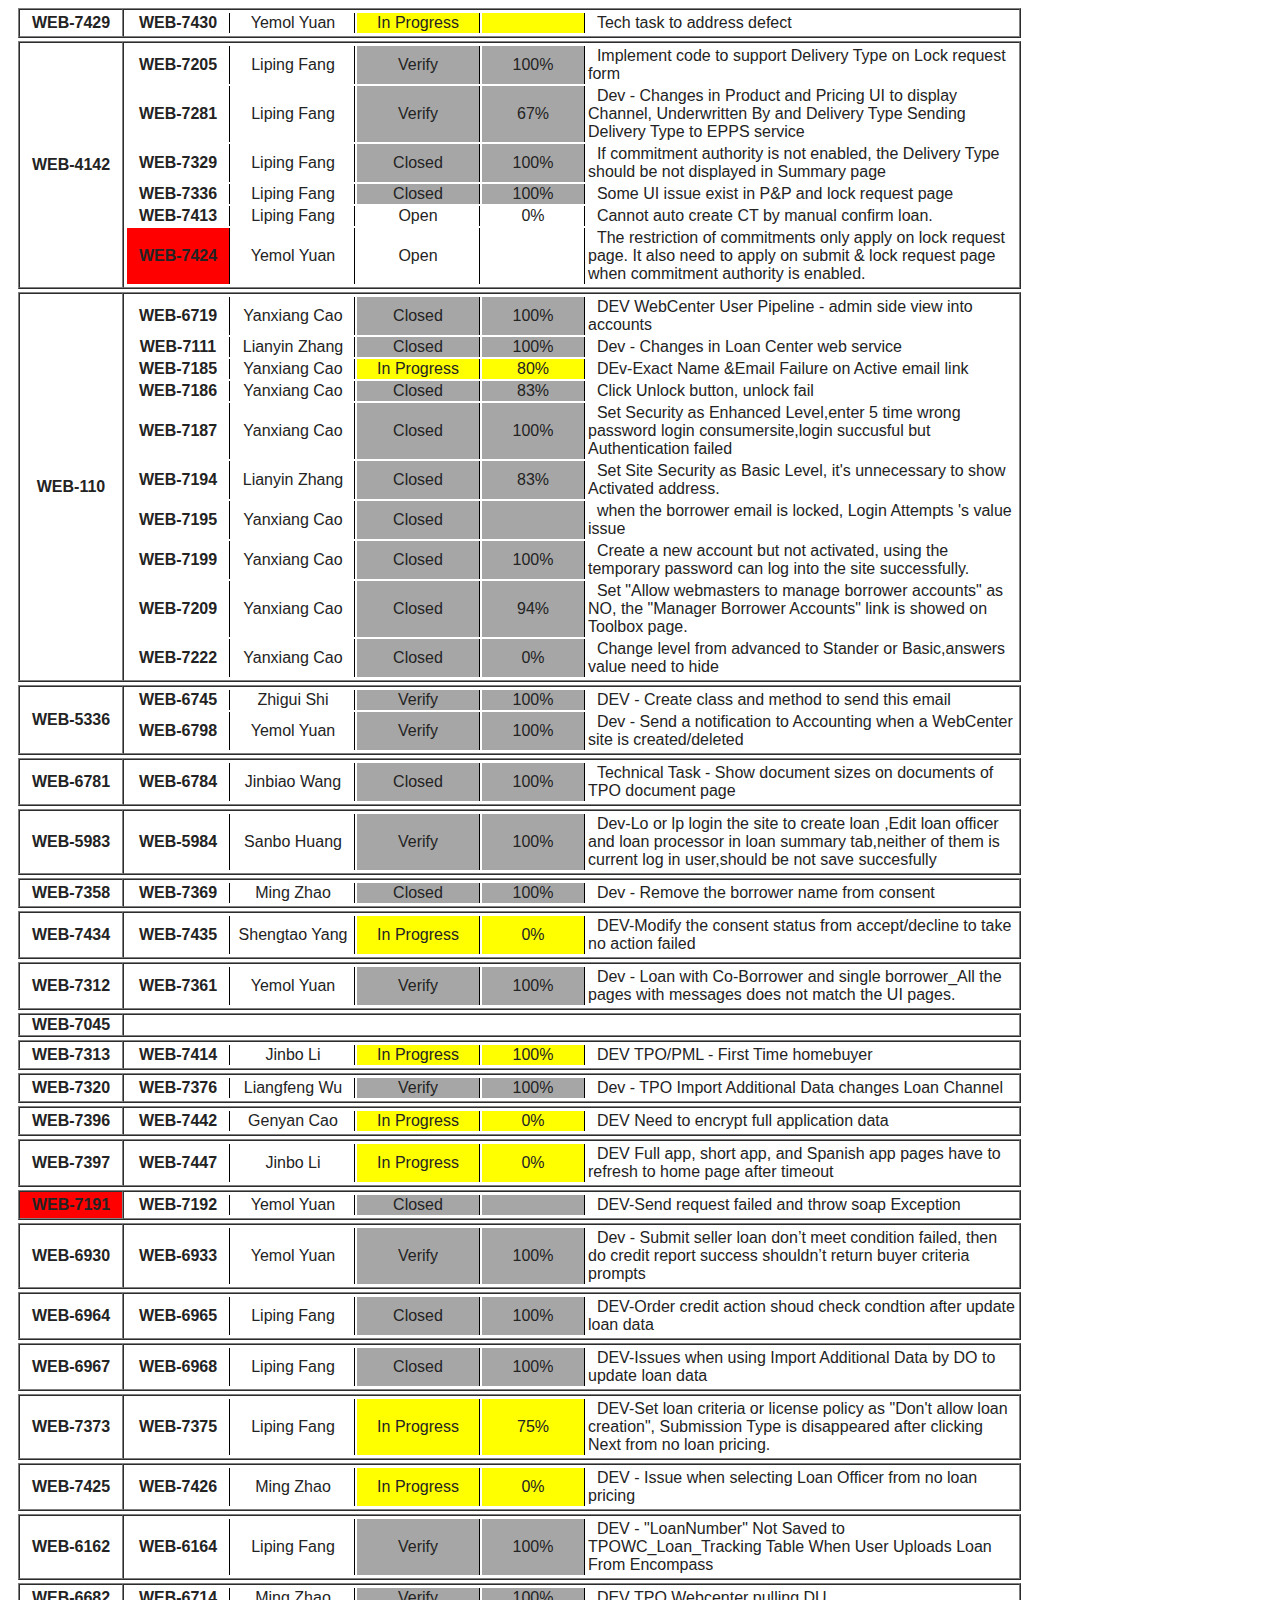
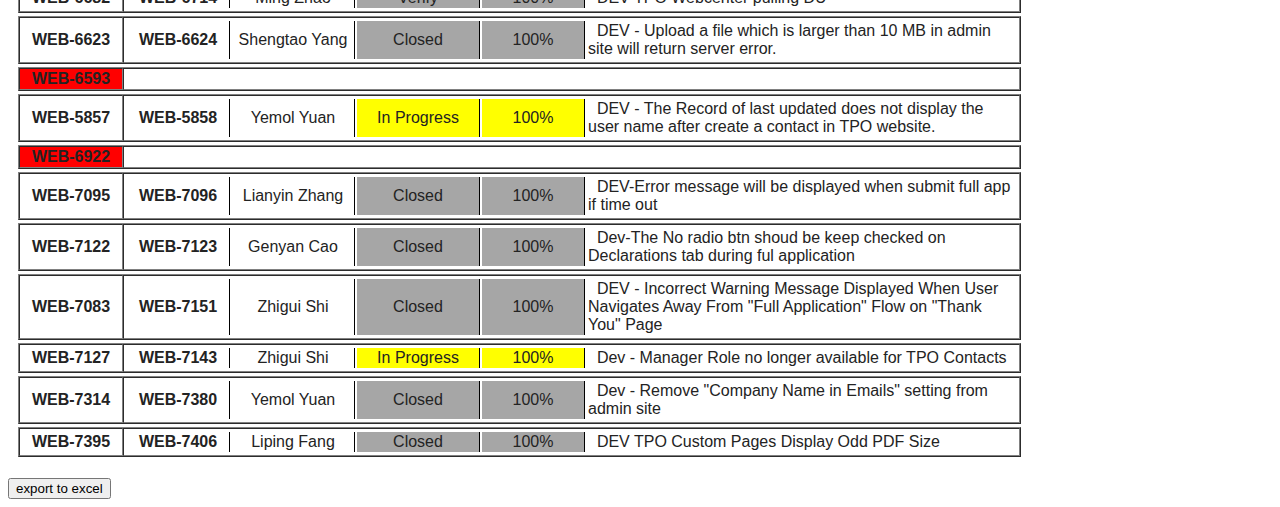
<file: demo.html>
﻿<!DOCTYPE html>
<html lang="en" xmlns="http://www.w3.org/1999/xhtml">
<head>
    <meta charset="utf-8" />
    <link href="css/site.css" rel="stylesheet" type="text/css" />
    <script src="js/jquery-1.8.2.min.js" type="text/javascript"></script>
    <title>JSExportExcel</title>
    <script>
        var idTmr;
        function ExportExcel() {
            try {
                var xls = new ActiveXObject("Excel.Application");
            } catch (e) {
                alert(e);
                return false;
            }

            xls.visible = false;
            var xlBook = xls.Workbooks.Add;
            var xlsheet = xlBook.Worksheets(1);

            var tableObj = $("div.our-jira table.jira-table");
            var subtableObj = $("div.our-jira table.reprot-subJIRA");
            var x = 1;
            var y = 1;
            var rowObj;
            var cellslength = 0;

            for (var i = 0; i < tableObj.length; i++) {
                y = 1;
                rowObj = $(subtableObj[i]).find('tr.our-jira');

                if (rowObj.length > 0) {
                    xls.Range(xls.Cells(x, y), xls.Cells(x + rowObj.length - 1, y)).Borders.LineStyle = 1;
                    xls.Range(xls.Cells(x, y), xls.Cells(x + rowObj.length - 1, y)).MergeCells = true;
                    xlsheet.Cells(x, y).Value = tableObj[i].rows[0].cells[0].innerText;
                    xlsheet.Cells(x, y).HorizontalAlignment = 3;
                    xlsheet.Cells(x, y).VerticalAlignment = 2;
                    xlsheet.Cells(x, y).Font.Bold = true;

                    try {
                        xlsheet.Cells(x, y).Interior.color = parseInt($(tableObj[i].rows[0].cells[0]).getHexBackgroundColor());
                    } catch (e) {
                        xlsheet.Cells(x, y).Interior.ColorIndex = 0;
                    }

                    for (var m = 0; m < rowObj.length; m++) {
                        y = 2;
                        cellslength = rowObj[m].cells.length;
                        for (var n = 0; n < cellslength; n++) {
                            xlsheet.Cells(x, y).Value = rowObj[m].cells[n].innerText;
                            xlsheet.Cells(x, y).Borders.LineStyle = 1;

                            xlsheet.Cells(x, y).VerticalAlignment = 2;
                            xlsheet.Cells(x, y).Font.Bold = n == 0 ? true : false;
                            xlsheet.Cells(x, y).HorizontalAlignment = n == rowObj[m].cells.length - 1 ? 2 : 3;
                            try {
                                xlsheet.Cells(x, y).Interior.color = parseInt($(rowObj[m].cells[n]).getHexBackgroundColor());
                            } catch (e) {
                                xlsheet.Cells(x, y).Interior.ColorIndex = 0;
                            }
                            y++;
                        }
                        x++;
                    }
                }
                else {
                    xlsheet.Cells(x, y).Borders.LineStyle = 1;
                    xlsheet.Cells(x, y).Value = tableObj[i].rows[0].cells[0].innerText;
                    xlsheet.Cells(x, y).HorizontalAlignment = 3;
                    xlsheet.Cells(x, y).VerticalAlignment = 2;
                    xlsheet.Cells(x, y).Font.Bold = true;

                    try {
                        xlsheet.Cells(x, y).Interior.color = parseInt($(tableObj[i].rows[0].cells[0]).getHexBackgroundColor());
                    } catch (e) {
                        xlsheet.Cells(x, y).Interior.ColorIndex = 0;
                    }
                    y = 2;
                    xls.Range(xls.Cells(x, y), xls.Cells(x, y + cellslength - 1)).Borders.LineStyle = 1;
                    xls.Range(xls.Cells(x, y), xls.Cells(x, y + cellslength - 1)).MergeCells = true;
                    x++;
                }
            }
            xlsheet.Rows("1:" + x).RowHeight = 28;
            xlsheet.Columns.AutoFit;

            try {
                var fileName = xls.Application.GetSaveAsFilename("our-jiras.xlsx", "Excel Spreadsheets (*.xlsx), *.xlsx");
            } catch (e) {
                print("Nested catch caught " + e);
            } finally {
                xlBook.SaveAs(fileName);
    
                xlBook.Close(savechanges = false);
                xls.Quit();
                xls = null;
                idTmr = window.setInterval("Cleanup();", 1);
            }
            return;
        }

        function Cleanup() {
            window.clearInterval(idTmr);
            CollectGarbage();
        }
    
        $.fn.getHexBackgroundColor = function () {
            var color = $(this).css('background-color');
            if (color.substr(0, 1) === '#') {
                return '0x' + color.substring(1);
            }
            var digits = /(.*?)rgb\((\d+), (\d+), (\d+)\)/.exec(color);
    
            var red = parseInt(digits[2]);
            var green = parseInt(digits[3]);
            var blue = parseInt(digits[4]);
    
            var rgb = blue | (green << 8) | (red << 16);
            return digits[1] + '0x' + rgb.toString(16);
        }
</script>
</head>
<body>
    <div id="JIRReport" style="padding-left: 10px">
        <!-- ngRepeat: item in JIRAs.issues | MainTask --><div ng-repeat="item in JIRAs.issues | MainTask" class="other-jira">
            <table cellspacing="0" cellspan="0" border="1" width="80%" class="jira-table">
                <tbody><tr>
                    <td width="100" style="text-align: center" class=""><strong class="ng-binding">WEB-4071</strong>
                    </td>
                    <td>
                        <table class="reprot-subJIRA">
                            <tbody><!-- ngRepeat: subtask in item.fields.subtasks -->
                        </tbody></table>
                    </td>
                </tr>
            </tbody></table>
        </div><!-- end ngRepeat: item in JIRAs.issues | MainTask --><div ng-repeat="item in JIRAs.issues | MainTask" class="other-jira">
            <table cellspacing="0" cellspan="0" border="1" width="80%" class="jira-table">
                <tbody><tr>
                    <td width="100" style="text-align: center" class=""><strong class="ng-binding">WEB-4992</strong>
                    </td>
                    <td>
                        <table class="reprot-subJIRA">
                            <tbody><!-- ngRepeat: subtask in item.fields.subtasks -->
                        </tbody></table>
                    </td>
                </tr>
            </tbody></table>
        </div><!-- end ngRepeat: item in JIRAs.issues | MainTask --><div ng-repeat="item in JIRAs.issues | MainTask" class="our-jira">
            <table cellspacing="0" cellspan="0" border="1" width="80%" class="jira-table">
                <tbody><tr>
                    <td width="100" style="text-align: center" class=""><strong class="ng-binding">WEB-7429</strong>
                    </td>
                    <td>
                        <table class="reprot-subJIRA">
                            <tbody><!-- ngRepeat: subtask in item.fields.subtasks --><tr ng-repeat="subtask in item.fields.subtasks" class="our-jira">
                                <td width="100" style="text-align: center" class="">
                                    <strong class="ng-binding">WEB-7430</strong>
                                </td>
                                <td width="120" style="text-align: center" class="ng-binding">Yemol Yuan</td>
                                <td width="120" style="text-align: center" class="Yellow">In Progress</td>
                                <td width="100" style="text-align: center" class="Yellow"></td>
                                <td class="ng-binding">&nbsp;&nbsp;Tech task to address defect
                                </td>
                            </tr><!-- end ngRepeat: subtask in item.fields.subtasks --><tr ng-repeat="subtask in item.fields.subtasks" class="other-jira">
                                <td width="100" style="text-align: center" class="">
                                    <strong class="ng-binding">WEB-7431</strong>
                                </td>
                                <td width="120" style="text-align: center" class="ng-binding">John Paciulli</td>
                                <td width="120" style="text-align: center" class="">Open</td>
                                <td width="100" style="text-align: center" class="">0%</td>
                                <td class="ng-binding">&nbsp;&nbsp;QA testing task to verify defect is addressed
                                </td>
                            </tr><!-- end ngRepeat: subtask in item.fields.subtasks --><tr ng-repeat="subtask in item.fields.subtasks" class="other-jira">
                                <td width="100" style="text-align: center" class="">
                                    <strong class="ng-binding">WEB-7450</strong>
                                </td>
                                <td width="120" style="text-align: center" class="ng-binding">Tsu-Wang Chen</td>
                                <td width="120" style="text-align: center" class="">Open</td>
                                <td width="100" style="text-align: center" class=""></td>
                                <td class="ng-binding">&nbsp;&nbsp;CODE REVIEW
                                </td>
                            </tr><!-- end ngRepeat: subtask in item.fields.subtasks -->
                        </tbody></table>
                    </td>
                </tr>
            </tbody></table>
        </div><!-- end ngRepeat: item in JIRAs.issues | MainTask --><div ng-repeat="item in JIRAs.issues | MainTask" class="other-jira">
            <table cellspacing="0" cellspan="0" border="1" width="80%" class="jira-table">
                <tbody><tr>
                    <td width="100" style="text-align: center" class=""><strong class="ng-binding">WEB-7439</strong>
                    </td>
                    <td>
                        <table class="reprot-subJIRA">
                            <tbody><!-- ngRepeat: subtask in item.fields.subtasks -->
                        </tbody></table>
                    </td>
                </tr>
            </tbody></table>
        </div><!-- end ngRepeat: item in JIRAs.issues | MainTask --><div ng-repeat="item in JIRAs.issues | MainTask" class="other-jira">
            <table cellspacing="0" cellspan="0" border="1" width="80%" class="jira-table">
                <tbody><tr>
                    <td width="100" style="text-align: center" class=""><strong class="ng-binding">WEB-3970</strong>
                    </td>
                    <td>
                        <table class="reprot-subJIRA">
                            <tbody><!-- ngRepeat: subtask in item.fields.subtasks --><tr ng-repeat="subtask in item.fields.subtasks" class="other-jira">
                                <td width="100" style="text-align: center" class="">
                                    <strong class="ng-binding">WEB-7060</strong>
                                </td>
                                <td width="120" style="text-align: center" class="ng-binding">Simi Thilakan</td>
                                <td width="120" style="text-align: center" class="Gray">Verify</td>
                                <td width="100" style="text-align: center" class="Gray">0%</td>
                                <td class="ng-binding">&nbsp;&nbsp;Dev-Task
                                </td>
                            </tr><!-- end ngRepeat: subtask in item.fields.subtasks --><tr ng-repeat="subtask in item.fields.subtasks" class="other-jira">
                                <td width="100" style="text-align: center" class="">
                                    <strong class="ng-binding">WEB-7061</strong>
                                </td>
                                <td width="120" style="text-align: center" class="ng-binding">Thomas Bueno</td>
                                <td width="120" style="text-align: center" class="">Open</td>
                                <td width="100" style="text-align: center" class="">0%</td>
                                <td class="ng-binding">&nbsp;&nbsp;QA Task
                                </td>
                            </tr><!-- end ngRepeat: subtask in item.fields.subtasks --><tr ng-repeat="subtask in item.fields.subtasks" class="other-jira">
                                <td width="100" style="text-align: center" class="">
                                    <strong class="ng-binding">WEB-7062</strong>
                                </td>
                                <td width="120" style="text-align: center" class="ng-binding">Tsu-Wang Chen</td>
                                <td width="120" style="text-align: center" class="Gray">Closed</td>
                                <td width="100" style="text-align: center" class="Gray"></td>
                                <td class="ng-binding">&nbsp;&nbsp;Code Review
                                </td>
                            </tr><!-- end ngRepeat: subtask in item.fields.subtasks --><tr ng-repeat="subtask in item.fields.subtasks" class="other-jira">
                                <td width="100" style="text-align: center" class="">
                                    <strong class="ng-binding">WEB-7085</strong>
                                </td>
                                <td width="120" style="text-align: center" class="ng-binding">Eugene Woo</td>
                                <td width="120" style="text-align: center" class="">Open</td>
                                <td width="100" style="text-align: center" class=""></td>
                                <td class="ng-binding">&nbsp;&nbsp;UAT task - EPPS team
                                </td>
                            </tr><!-- end ngRepeat: subtask in item.fields.subtasks -->
                        </tbody></table>
                    </td>
                </tr>
            </tbody></table>
        </div><!-- end ngRepeat: item in JIRAs.issues | MainTask --><div ng-repeat="item in JIRAs.issues | MainTask" class="our-jira">
            <table cellspacing="0" cellspan="0" border="1" width="80%" class="jira-table">
                <tbody><tr>
                    <td width="100" style="text-align: center" class=""><strong class="ng-binding">WEB-4142</strong>
                    </td>
                    <td>
                        <table class="reprot-subJIRA">
                            <tbody><!-- ngRepeat: subtask in item.fields.subtasks --><tr ng-repeat="subtask in item.fields.subtasks" class="other-jira">
                                <td width="100" style="text-align: center" class="">
                                    <strong class="ng-binding">WEB-4353</strong>
                                </td>
                                <td width="120" style="text-align: center" class="ng-binding"></td>
                                <td width="120" style="text-align: center" class="Gray">Closed</td>
                                <td width="100" style="text-align: center" class="Gray"></td>
                                <td class="ng-binding">&nbsp;&nbsp;Create Mockups
                                </td>
                            </tr><!-- end ngRepeat: subtask in item.fields.subtasks --><tr ng-repeat="subtask in item.fields.subtasks" class="other-jira">
                                <td width="100" style="text-align: center" class="">
                                    <strong class="ng-binding">WEB-4632</strong>
                                </td>
                                <td width="120" style="text-align: center" class="ng-binding">Casey Frick</td>
                                <td width="120" style="text-align: center" class="Gray">Closed</td>
                                <td width="100" style="text-align: center" class="Gray"></td>
                                <td class="ng-binding">&nbsp;&nbsp;Update mockups
                                </td>
                            </tr><!-- end ngRepeat: subtask in item.fields.subtasks --><tr ng-repeat="subtask in item.fields.subtasks" class="other-jira">
                                <td width="100" style="text-align: center" class="">
                                    <strong class="ng-binding">WEB-7040</strong>
                                </td>
                                <td width="120" style="text-align: center" class="ng-binding">Cherry Zhang</td>
                                <td width="120" style="text-align: center" class="Yellow">In Progress</td>
                                <td width="100" style="text-align: center" class="Yellow"></td>
                                <td class="ng-binding">&nbsp;&nbsp;QA - Master Commitment - Support on TPO website
                                </td>
                            </tr><!-- end ngRepeat: subtask in item.fields.subtasks --><tr ng-repeat="subtask in item.fields.subtasks" class="other-jira">
                                <td width="100" style="text-align: center" class="">
                                    <strong class="ng-binding">WEB-7043</strong>
                                </td>
                                <td width="120" style="text-align: center" class="ng-binding">Tsu-Wang Chen</td>
                                <td width="120" style="text-align: center" class="Gray">Closed</td>
                                <td width="100" style="text-align: center" class="Gray"></td>
                                <td class="ng-binding">&nbsp;&nbsp;CODE REVIEW
                                </td>
                            </tr><!-- end ngRepeat: subtask in item.fields.subtasks --><tr ng-repeat="subtask in item.fields.subtasks" class="other-jira">
                                <td width="100" style="text-align: center" class="">
                                    <strong class="ng-binding">WEB-7135</strong>
                                </td>
                                <td width="120" style="text-align: center" class="ng-binding">Tammy Liu</td>
                                <td width="120" style="text-align: center" class="Gray">Closed</td>
                                <td width="100" style="text-align: center" class="Gray"></td>
                                <td class="ng-binding">&nbsp;&nbsp;QA-Write Test Case
                                </td>
                            </tr><!-- end ngRepeat: subtask in item.fields.subtasks --><tr ng-repeat="subtask in item.fields.subtasks" class="other-jira">
                                <td width="100" style="text-align: center" class="">
                                    <strong class="ng-binding">WEB-7203</strong>
                                </td>
                                <td width="120" style="text-align: center" class="ng-binding">Simi Thilakan</td>
                                <td width="120" style="text-align: center" class="Gray">Verify</td>
                                <td width="100" style="text-align: center" class="Gray">0%</td>
                                <td class="ng-binding">&nbsp;&nbsp;Integrate with SDK
                                </td>
                            </tr><!-- end ngRepeat: subtask in item.fields.subtasks --><tr ng-repeat="subtask in item.fields.subtasks" class="our-jira">
                                <td width="100" style="text-align: center" class="">
                                    <strong class="ng-binding">WEB-7205</strong>
                                </td>
                                <td width="120" style="text-align: center" class="ng-binding">Liping Fang</td>
                                <td width="120" style="text-align: center" class="Gray">Verify</td>
                                <td width="100" style="text-align: center" class="Gray">100%</td>
                                <td class="ng-binding">&nbsp;&nbsp;Implement code to support Delivery Type on Lock request form 
                                </td>
                            </tr><!-- end ngRepeat: subtask in item.fields.subtasks --><tr ng-repeat="subtask in item.fields.subtasks" class="other-jira">
                                <td width="100" style="text-align: center" class="">
                                    <strong class="ng-binding">WEB-7241</strong>
                                </td>
                                <td width="120" style="text-align: center" class="ng-binding">Simi Thilakan</td>
                                <td width="120" style="text-align: center" class="Gray">Verify</td>
                                <td width="100" style="text-align: center" class="Gray">0%</td>
                                <td class="ng-binding">&nbsp;&nbsp;Implement changes to display delivery type on loan details
                                </td>
                            </tr><!-- end ngRepeat: subtask in item.fields.subtasks --><tr ng-repeat="subtask in item.fields.subtasks" class="our-jira">
                                <td width="100" style="text-align: center" class="">
                                    <strong class="ng-binding">WEB-7281</strong>
                                </td>
                                <td width="120" style="text-align: center" class="ng-binding">Liping Fang</td>
                                <td width="120" style="text-align: center" class="Gray">Verify</td>
                                <td width="100" style="text-align: center" class="Gray">67%</td>
                                <td class="ng-binding">&nbsp;&nbsp;Dev - Changes in Product and Pricing UI to display Channel, Underwritten By and Delivery Type Sending Delivery Type  to EPPS service
                                </td>
                            </tr><!-- end ngRepeat: subtask in item.fields.subtasks --><tr ng-repeat="subtask in item.fields.subtasks" class="our-jira">
                                <td width="100" style="text-align: center" class="">
                                    <strong class="ng-binding">WEB-7329</strong>
                                </td>
                                <td width="120" style="text-align: center" class="ng-binding">Liping Fang</td>
                                <td width="120" style="text-align: center" class="Gray">Closed</td>
                                <td width="100" style="text-align: center" class="Gray">100%</td>
                                <td class="ng-binding">&nbsp;&nbsp;If commitment authority is not enabled, the Delivery Type should be not displayed in Summary page
                                </td>
                            </tr><!-- end ngRepeat: subtask in item.fields.subtasks --><tr ng-repeat="subtask in item.fields.subtasks" class="other-jira">
                                <td width="100" style="text-align: center" class="">
                                    <strong class="ng-binding">WEB-7335</strong>
                                </td>
                                <td width="120" style="text-align: center" class="ng-binding">Simi Thilakan</td>
                                <td width="120" style="text-align: center" class="Gray">Verify</td>
                                <td width="100" style="text-align: center" class="Gray">0%</td>
                                <td class="ng-binding">&nbsp;&nbsp;Delivery Type should not show Individual Mandatory when Mandatory- Individual delivery type is not checked in Commitment tab.
                                </td>
                            </tr><!-- end ngRepeat: subtask in item.fields.subtasks --><tr ng-repeat="subtask in item.fields.subtasks" class="our-jira">
                                <td width="100" style="text-align: center" class="">
                                    <strong class="ng-binding">WEB-7336</strong>
                                </td>
                                <td width="120" style="text-align: center" class="ng-binding">Liping Fang</td>
                                <td width="120" style="text-align: center" class="Gray">Closed</td>
                                <td width="100" style="text-align: center" class="Gray">100%</td>
                                <td class="ng-binding">&nbsp;&nbsp;Some UI issue exist in P&amp;P and lock request page
                                </td>
                            </tr><!-- end ngRepeat: subtask in item.fields.subtasks --><tr ng-repeat="subtask in item.fields.subtasks" class="our-jira">
                                <td width="100" style="text-align: center" class="">
                                    <strong class="ng-binding">WEB-7413</strong>
                                </td>
                                <td width="120" style="text-align: center" class="ng-binding">Liping Fang</td>
                                <td width="120" style="text-align: center" class="">Open</td>
                                <td width="100" style="text-align: center" class="">0%</td>
                                <td class="ng-binding">&nbsp;&nbsp;Cannot auto create CT by manual confirm loan.
                                </td>
                            </tr><!-- end ngRepeat: subtask in item.fields.subtasks --><tr ng-repeat="subtask in item.fields.subtasks" class="our-jira">
                                <td width="100" style="text-align: center" class="Blocked">
                                    <strong class="ng-binding">WEB-7424</strong>
                                </td>
                                <td width="120" style="text-align: center" class="ng-binding">Yemol Yuan</td>
                                <td width="120" style="text-align: center" class="">Open</td>
                                <td width="100" style="text-align: center" class=""></td>
                                <td class="ng-binding">&nbsp;&nbsp;The restriction of commitments only apply on lock request page. It also need to apply on submit &amp; lock request page when commitment authority is enabled.
                                </td>
                            </tr><!-- end ngRepeat: subtask in item.fields.subtasks --><tr ng-repeat="subtask in item.fields.subtasks" class="other-jira">
                                <td width="100" style="text-align: center" class="Blocked">
                                    <strong class="ng-binding">WEB-7437</strong>
                                </td>
                                <td width="120" style="text-align: center" class="ng-binding">Ross Tomita</td>
                                <td width="120" style="text-align: center" class="">Open</td>
                                <td width="100" style="text-align: center" class="">0%</td>
                                <td class="ng-binding">&nbsp;&nbsp;SDK issue about Lock Information when commitment authority is enabled.
                                </td>
                            </tr><!-- end ngRepeat: subtask in item.fields.subtasks -->
                        </tbody></table>
                    </td>
                </tr>
            </tbody></table>
        </div><!-- end ngRepeat: item in JIRAs.issues | MainTask --><div ng-repeat="item in JIRAs.issues | MainTask" class="our-jira">
            <table cellspacing="0" cellspan="0" border="1" width="80%" class="jira-table">
                <tbody><tr>
                    <td width="100" style="text-align: center" class=""><strong class="ng-binding">WEB-110</strong>
                    </td>
                    <td>
                        <table class="reprot-subJIRA">
                            <tbody><!-- ngRepeat: subtask in item.fields.subtasks --><tr ng-repeat="subtask in item.fields.subtasks" class="other-jira">
                                <td width="100" style="text-align: center" class="">
                                    <strong class="ng-binding">WEB-5744</strong>
                                </td>
                                <td width="120" style="text-align: center" class="ng-binding">Casey Frick</td>
                                <td width="120" style="text-align: center" class="Gray">Closed</td>
                                <td width="100" style="text-align: center" class="Gray"></td>
                                <td class="ng-binding">&nbsp;&nbsp;WebCenter Admin borrower management 
                                </td>
                            </tr><!-- end ngRepeat: subtask in item.fields.subtasks --><tr ng-repeat="subtask in item.fields.subtasks" class="other-jira">
                                <td width="100" style="text-align: center" class="">
                                    <strong class="ng-binding">WEB-5748</strong>
                                </td>
                                <td width="120" style="text-align: center" class="ng-binding">Jeff Bell</td>
                                <td width="120" style="text-align: center" class="">Open</td>
                                <td width="100" style="text-align: center" class=""></td>
                                <td class="ng-binding">&nbsp;&nbsp;Pre-release notes
                                </td>
                            </tr><!-- end ngRepeat: subtask in item.fields.subtasks --><tr ng-repeat="subtask in item.fields.subtasks" class="other-jira">
                                <td width="100" style="text-align: center" class="">
                                    <strong class="ng-binding">WEB-6718</strong>
                                </td>
                                <td width="120" style="text-align: center" class="ng-binding">Amy Yang</td>
                                <td width="120" style="text-align: center" class="">Open</td>
                                <td width="100" style="text-align: center" class=""></td>
                                <td class="ng-binding">&nbsp;&nbsp;QA WebCenter User Pipeline - admin side view into accounts 
                                </td>
                            </tr><!-- end ngRepeat: subtask in item.fields.subtasks --><tr ng-repeat="subtask in item.fields.subtasks" class="our-jira">
                                <td width="100" style="text-align: center" class="">
                                    <strong class="ng-binding">WEB-6719</strong>
                                </td>
                                <td width="120" style="text-align: center" class="ng-binding">Yanxiang Cao</td>
                                <td width="120" style="text-align: center" class="Gray">Closed</td>
                                <td width="100" style="text-align: center" class="Gray">100%</td>
                                <td class="ng-binding">&nbsp;&nbsp;DEV  WebCenter User Pipeline - admin side view into accounts 
                                </td>
                            </tr><!-- end ngRepeat: subtask in item.fields.subtasks --><tr ng-repeat="subtask in item.fields.subtasks" class="other-jira">
                                <td width="100" style="text-align: center" class="">
                                    <strong class="ng-binding">WEB-6720</strong>
                                </td>
                                <td width="120" style="text-align: center" class="ng-binding">Yemol Yuan</td>
                                <td width="120" style="text-align: center" class="Gray">Closed</td>
                                <td width="100" style="text-align: center" class="Gray">100%</td>
                                <td class="ng-binding">&nbsp;&nbsp;CODE REVIEW
                                </td>
                            </tr><!-- end ngRepeat: subtask in item.fields.subtasks --><tr ng-repeat="subtask in item.fields.subtasks" class="other-jira">
                                <td width="100" style="text-align: center" class="">
                                    <strong class="ng-binding">WEB-6721</strong>
                                </td>
                                <td width="120" style="text-align: center" class="ng-binding">Tsu-Wang Chen</td>
                                <td width="120" style="text-align: center" class="Gray">Closed</td>
                                <td width="100" style="text-align: center" class="Gray"></td>
                                <td class="ng-binding">&nbsp;&nbsp;CODE REVIEW
                                </td>
                            </tr><!-- end ngRepeat: subtask in item.fields.subtasks --><tr ng-repeat="subtask in item.fields.subtasks" class="our-jira">
                                <td width="100" style="text-align: center" class="">
                                    <strong class="ng-binding">WEB-7111</strong>
                                </td>
                                <td width="120" style="text-align: center" class="ng-binding">Lianyin Zhang</td>
                                <td width="120" style="text-align: center" class="Gray">Closed</td>
                                <td width="100" style="text-align: center" class="Gray">100%</td>
                                <td class="ng-binding">&nbsp;&nbsp;Dev - Changes in Loan Center web service
                                </td>
                            </tr><!-- end ngRepeat: subtask in item.fields.subtasks --><tr ng-repeat="subtask in item.fields.subtasks" class="our-jira">
                                <td width="100" style="text-align: center" class="">
                                    <strong class="ng-binding">WEB-7185</strong>
                                </td>
                                <td width="120" style="text-align: center" class="ng-binding">Yanxiang Cao</td>
                                <td width="120" style="text-align: center" class="Yellow">In Progress</td>
                                <td width="100" style="text-align: center" class="Yellow">80%</td>
                                <td class="ng-binding">&nbsp;&nbsp;DEv-Exact Name &amp;Email Failure on Active email link
                                </td>
                            </tr><!-- end ngRepeat: subtask in item.fields.subtasks --><tr ng-repeat="subtask in item.fields.subtasks" class="our-jira">
                                <td width="100" style="text-align: center" class="">
                                    <strong class="ng-binding">WEB-7186</strong>
                                </td>
                                <td width="120" style="text-align: center" class="ng-binding">Yanxiang Cao</td>
                                <td width="120" style="text-align: center" class="Gray">Closed</td>
                                <td width="100" style="text-align: center" class="Gray">83%</td>
                                <td class="ng-binding">&nbsp;&nbsp;Click Unlock button, unlock fail
                                </td>
                            </tr><!-- end ngRepeat: subtask in item.fields.subtasks --><tr ng-repeat="subtask in item.fields.subtasks" class="our-jira">
                                <td width="100" style="text-align: center" class="">
                                    <strong class="ng-binding">WEB-7187</strong>
                                </td>
                                <td width="120" style="text-align: center" class="ng-binding">Yanxiang Cao</td>
                                <td width="120" style="text-align: center" class="Gray">Closed</td>
                                <td width="100" style="text-align: center" class="Gray">100%</td>
                                <td class="ng-binding">&nbsp;&nbsp;Set Security as  Enhanced Level,enter 5 time wrong password login consumersite,login succusful but Authentication failed
                                </td>
                            </tr><!-- end ngRepeat: subtask in item.fields.subtasks --><tr ng-repeat="subtask in item.fields.subtasks" class="our-jira">
                                <td width="100" style="text-align: center" class="">
                                    <strong class="ng-binding">WEB-7194</strong>
                                </td>
                                <td width="120" style="text-align: center" class="ng-binding">Lianyin Zhang</td>
                                <td width="120" style="text-align: center" class="Gray">Closed</td>
                                <td width="100" style="text-align: center" class="Gray">83%</td>
                                <td class="ng-binding">&nbsp;&nbsp;Set Site Security as Basic Level, it's unnecessary to show Activated address.
                                </td>
                            </tr><!-- end ngRepeat: subtask in item.fields.subtasks --><tr ng-repeat="subtask in item.fields.subtasks" class="our-jira">
                                <td width="100" style="text-align: center" class="">
                                    <strong class="ng-binding">WEB-7195</strong>
                                </td>
                                <td width="120" style="text-align: center" class="ng-binding">Yanxiang Cao</td>
                                <td width="120" style="text-align: center" class="Gray">Closed</td>
                                <td width="100" style="text-align: center" class="Gray"></td>
                                <td class="ng-binding">&nbsp;&nbsp;when the borrower email is locked, Login Attempts 's value issue
                                </td>
                            </tr><!-- end ngRepeat: subtask in item.fields.subtasks --><tr ng-repeat="subtask in item.fields.subtasks" class="our-jira">
                                <td width="100" style="text-align: center" class="">
                                    <strong class="ng-binding">WEB-7199</strong>
                                </td>
                                <td width="120" style="text-align: center" class="ng-binding">Yanxiang Cao</td>
                                <td width="120" style="text-align: center" class="Gray">Closed</td>
                                <td width="100" style="text-align: center" class="Gray">100%</td>
                                <td class="ng-binding">&nbsp;&nbsp;Create a new account but not activated, using the temporary password can log into the site successfully.
                                </td>
                            </tr><!-- end ngRepeat: subtask in item.fields.subtasks --><tr ng-repeat="subtask in item.fields.subtasks" class="our-jira">
                                <td width="100" style="text-align: center" class="">
                                    <strong class="ng-binding">WEB-7209</strong>
                                </td>
                                <td width="120" style="text-align: center" class="ng-binding">Yanxiang Cao</td>
                                <td width="120" style="text-align: center" class="Gray">Closed</td>
                                <td width="100" style="text-align: center" class="Gray">94%</td>
                                <td class="ng-binding">&nbsp;&nbsp;Set "Allow webmasters to manage borrower accounts" as NO, the "Manager Borrower Accounts" link is showed on Toolbox page.
                                </td>
                            </tr><!-- end ngRepeat: subtask in item.fields.subtasks --><tr ng-repeat="subtask in item.fields.subtasks" class="our-jira">
                                <td width="100" style="text-align: center" class="">
                                    <strong class="ng-binding">WEB-7222</strong>
                                </td>
                                <td width="120" style="text-align: center" class="ng-binding">Yanxiang Cao</td>
                                <td width="120" style="text-align: center" class="Gray">Closed</td>
                                <td width="100" style="text-align: center" class="Gray">0%</td>
                                <td class="ng-binding">&nbsp;&nbsp;Change level from advanced to Stander or Basic,answers value need to hide
                                </td>
                            </tr><!-- end ngRepeat: subtask in item.fields.subtasks -->
                        </tbody></table>
                    </td>
                </tr>
            </tbody></table>
        </div><!-- end ngRepeat: item in JIRAs.issues | MainTask --><div ng-repeat="item in JIRAs.issues | MainTask" class="other-jira">
            <table cellspacing="0" cellspan="0" border="1" width="80%" class="jira-table">
                <tbody><tr>
                    <td width="100" style="text-align: center" class="Blocked"><strong class="ng-binding">WEB-6863</strong>
                    </td>
                    <td>
                        <table class="reprot-subJIRA">
                            <tbody><!-- ngRepeat: subtask in item.fields.subtasks --><tr ng-repeat="subtask in item.fields.subtasks" class="other-jira">
                                <td width="100" style="text-align: center" class="">
                                    <strong class="ng-binding">WEB-6973</strong>
                                </td>
                                <td width="120" style="text-align: center" class="ng-binding">Simi Thilakan</td>
                                <td width="120" style="text-align: center" class="Yellow">In Progress</td>
                                <td width="100" style="text-align: center" class="Yellow">0%</td>
                                <td class="ng-binding">&nbsp;&nbsp;Dev - Review/Sign-Off Fees - Show fees from new funding worksheet
                                </td>
                            </tr><!-- end ngRepeat: subtask in item.fields.subtasks --><tr ng-repeat="subtask in item.fields.subtasks" class="other-jira">
                                <td width="100" style="text-align: center" class="">
                                    <strong class="ng-binding">WEB-6974</strong>
                                </td>
                                <td width="120" style="text-align: center" class="ng-binding">Ross Tomita</td>
                                <td width="120" style="text-align: center" class="">Open</td>
                                <td width="100" style="text-align: center" class="">0%</td>
                                <td class="ng-binding">&nbsp;&nbsp;Code Review - Review/Sign-Off Fees - Show fees from new funding worksheet
                                </td>
                            </tr><!-- end ngRepeat: subtask in item.fields.subtasks --><tr ng-repeat="subtask in item.fields.subtasks" class="other-jira">
                                <td width="100" style="text-align: center" class="">
                                    <strong class="ng-binding">WEB-7063</strong>
                                </td>
                                <td width="120" style="text-align: center" class="ng-binding">Thomas Bueno</td>
                                <td width="120" style="text-align: center" class="">Open</td>
                                <td width="100" style="text-align: center" class="">0%</td>
                                <td class="ng-binding">&nbsp;&nbsp;QA Task
                                </td>
                            </tr><!-- end ngRepeat: subtask in item.fields.subtasks --><tr ng-repeat="subtask in item.fields.subtasks" class="other-jira">
                                <td width="100" style="text-align: center" class="">
                                    <strong class="ng-binding">WEB-7352</strong>
                                </td>
                                <td width="120" style="text-align: center" class="ng-binding">Simi Thilakan</td>
                                <td width="120" style="text-align: center" class="Yellow">In Progress</td>
                                <td width="100" style="text-align: center" class="Yellow"></td>
                                <td class="ng-binding">&nbsp;&nbsp;Verify Core Encompass API to confirm all the data is available 
                                </td>
                            </tr><!-- end ngRepeat: subtask in item.fields.subtasks --><tr ng-repeat="subtask in item.fields.subtasks" class="other-jira">
                                <td width="100" style="text-align: center" class="">
                                    <strong class="ng-binding">WEB-7353</strong>
                                </td>
                                <td width="120" style="text-align: center" class="ng-binding">Thomas Bueno</td>
                                <td width="120" style="text-align: center" class="">Open</td>
                                <td width="100" style="text-align: center" class=""></td>
                                <td class="ng-binding">&nbsp;&nbsp;QA - Review API
                                </td>
                            </tr><!-- end ngRepeat: subtask in item.fields.subtasks -->
                        </tbody></table>
                    </td>
                </tr>
            </tbody></table>
        </div><!-- end ngRepeat: item in JIRAs.issues | MainTask --><div ng-repeat="item in JIRAs.issues | MainTask" class="our-jira">
            <table cellspacing="0" cellspan="0" border="1" width="80%" class="jira-table">
                <tbody><tr>
                    <td width="100" style="text-align: center" class=""><strong class="ng-binding">WEB-5336</strong>
                    </td>
                    <td>
                        <table class="reprot-subJIRA">
                            <tbody><!-- ngRepeat: subtask in item.fields.subtasks --><tr ng-repeat="subtask in item.fields.subtasks" class="other-jira">
                                <td width="100" style="text-align: center" class="">
                                    <strong class="ng-binding">WEB-5765</strong>
                                </td>
                                <td width="120" style="text-align: center" class="ng-binding">Jeff Bell</td>
                                <td width="120" style="text-align: center" class="Gray">Closed</td>
                                <td width="100" style="text-align: center" class="Gray"></td>
                                <td class="ng-binding">&nbsp;&nbsp;Tech Pub - Need email template
                                </td>
                            </tr><!-- end ngRepeat: subtask in item.fields.subtasks --><tr ng-repeat="subtask in item.fields.subtasks" class="other-jira">
                                <td width="100" style="text-align: center" class="">
                                    <strong class="ng-binding">WEB-6744</strong>
                                </td>
                                <td width="120" style="text-align: center" class="ng-binding">Steve Batey</td>
                                <td width="120" style="text-align: center" class="">Open</td>
                                <td width="100" style="text-align: center" class=""></td>
                                <td class="ng-binding">&nbsp;&nbsp;QA - Send a notification to Accounting when a WebCenter site is created/deleted
                                </td>
                            </tr><!-- end ngRepeat: subtask in item.fields.subtasks --><tr ng-repeat="subtask in item.fields.subtasks" class="our-jira">
                                <td width="100" style="text-align: center" class="">
                                    <strong class="ng-binding">WEB-6745</strong>
                                </td>
                                <td width="120" style="text-align: center" class="ng-binding">Zhigui Shi</td>
                                <td width="120" style="text-align: center" class="Gray">Verify</td>
                                <td width="100" style="text-align: center" class="Gray">100%</td>
                                <td class="ng-binding">&nbsp;&nbsp;DEV - Create class and method to send this email
                                </td>
                            </tr><!-- end ngRepeat: subtask in item.fields.subtasks --><tr ng-repeat="subtask in item.fields.subtasks" class="other-jira">
                                <td width="100" style="text-align: center" class="">
                                    <strong class="ng-binding">WEB-6746</strong>
                                </td>
                                <td width="120" style="text-align: center" class="ng-binding">Yemol Yuan</td>
                                <td width="120" style="text-align: center" class="Gray">Closed</td>
                                <td width="100" style="text-align: center" class="Gray">100%</td>
                                <td class="ng-binding">&nbsp;&nbsp;CODE REVIEW
                                </td>
                            </tr><!-- end ngRepeat: subtask in item.fields.subtasks --><tr ng-repeat="subtask in item.fields.subtasks" class="other-jira">
                                <td width="100" style="text-align: center" class="">
                                    <strong class="ng-binding">WEB-6747</strong>
                                </td>
                                <td width="120" style="text-align: center" class="ng-binding">Tsu-Wang Chen</td>
                                <td width="120" style="text-align: center" class="Gray">Closed</td>
                                <td width="100" style="text-align: center" class="Gray"></td>
                                <td class="ng-binding">&nbsp;&nbsp;CODE REVIEW
                                </td>
                            </tr><!-- end ngRepeat: subtask in item.fields.subtasks --><tr ng-repeat="subtask in item.fields.subtasks" class="our-jira">
                                <td width="100" style="text-align: center" class="">
                                    <strong class="ng-binding">WEB-6798</strong>
                                </td>
                                <td width="120" style="text-align: center" class="ng-binding">Yemol Yuan</td>
                                <td width="120" style="text-align: center" class="Gray">Verify</td>
                                <td width="100" style="text-align: center" class="Gray">100%</td>
                                <td class="ng-binding">&nbsp;&nbsp;Dev - Send a notification to Accounting when a WebCenter site is created/deleted
                                </td>
                            </tr><!-- end ngRepeat: subtask in item.fields.subtasks -->
                        </tbody></table>
                    </td>
                </tr>
            </tbody></table>
        </div><!-- end ngRepeat: item in JIRAs.issues | MainTask --><div ng-repeat="item in JIRAs.issues | MainTask" class="other-jira">
            <table cellspacing="0" cellspan="0" border="1" width="80%" class="jira-table">
                <tbody><tr>
                    <td width="100" style="text-align: center" class="Blocked"><strong class="ng-binding">WEB-6754</strong>
                    </td>
                    <td>
                        <table class="reprot-subJIRA">
                            <tbody><!-- ngRepeat: subtask in item.fields.subtasks --><tr ng-repeat="subtask in item.fields.subtasks" class="other-jira">
                                <td width="100" style="text-align: center" class="">
                                    <strong class="ng-binding">WEB-6755</strong>
                                </td>
                                <td width="120" style="text-align: center" class="ng-binding">Steve Batey</td>
                                <td width="120" style="text-align: center" class="">Open</td>
                                <td width="100" style="text-align: center" class=""></td>
                                <td class="ng-binding">&nbsp;&nbsp;QA Test Task - QA only -- Verify that Encompass is pushing TPO document updates to the TPO documents cache -- ref WEB-5095
                                </td>
                            </tr><!-- end ngRepeat: subtask in item.fields.subtasks --><tr ng-repeat="subtask in item.fields.subtasks" class="other-jira">
                                <td width="100" style="text-align: center" class="">
                                    <strong class="ng-binding">WEB-6756</strong>
                                </td>
                                <td width="120" style="text-align: center" class="ng-binding">Steve Batey</td>
                                <td width="120" style="text-align: center" class="">Open</td>
                                <td width="100" style="text-align: center" class=""></td>
                                <td class="ng-binding">&nbsp;&nbsp;Code Review - QA only -- Verify that Encompass is pushing TPO document updates to the TPO documents cache -- ref WEB-5095
                                </td>
                            </tr><!-- end ngRepeat: subtask in item.fields.subtasks --><tr ng-repeat="subtask in item.fields.subtasks" class="other-jira">
                                <td width="100" style="text-align: center" class="">
                                    <strong class="ng-binding">WEB-6757</strong>
                                </td>
                                <td width="120" style="text-align: center" class="ng-binding">Steve Batey</td>
                                <td width="120" style="text-align: center" class="">Open</td>
                                <td width="100" style="text-align: center" class=""></td>
                                <td class="ng-binding">&nbsp;&nbsp;Technical Task - QA only -- Verify that Encompass is pushing TPO document updates to the TPO documents cache -- ref WEB-5095
                                </td>
                            </tr><!-- end ngRepeat: subtask in item.fields.subtasks -->
                        </tbody></table>
                    </td>
                </tr>
            </tbody></table>
        </div><!-- end ngRepeat: item in JIRAs.issues | MainTask --><div ng-repeat="item in JIRAs.issues | MainTask" class="other-jira">
            <table cellspacing="0" cellspan="0" border="1" width="80%" class="jira-table">
                <tbody><tr>
                    <td width="100" style="text-align: center" class="Blocked"><strong class="ng-binding">WEB-6785</strong>
                    </td>
                    <td>
                        <table class="reprot-subJIRA">
                            <tbody><!-- ngRepeat: subtask in item.fields.subtasks --><tr ng-repeat="subtask in item.fields.subtasks" class="other-jira">
                                <td width="100" style="text-align: center" class="">
                                    <strong class="ng-binding">WEB-6786</strong>
                                </td>
                                <td width="120" style="text-align: center" class="ng-binding">Steve Batey</td>
                                <td width="120" style="text-align: center" class="">Open</td>
                                <td width="100" style="text-align: center" class=""></td>
                                <td class="ng-binding">&nbsp;&nbsp;QA Test Task - Be able to retrieve TPO documents by GUIDs
                                </td>
                            </tr><!-- end ngRepeat: subtask in item.fields.subtasks --><tr ng-repeat="subtask in item.fields.subtasks" class="other-jira">
                                <td width="100" style="text-align: center" class="">
                                    <strong class="ng-binding">WEB-6787</strong>
                                </td>
                                <td width="120" style="text-align: center" class="ng-binding">Ross Tomita</td>
                                <td width="120" style="text-align: center" class="">Open</td>
                                <td width="100" style="text-align: center" class=""></td>
                                <td class="ng-binding">&nbsp;&nbsp;Code Review - Be able to retrieve TPO documents by GUIDs
                                </td>
                            </tr><!-- end ngRepeat: subtask in item.fields.subtasks --><tr ng-repeat="subtask in item.fields.subtasks" class="other-jira">
                                <td width="100" style="text-align: center" class="Blocked">
                                    <strong class="ng-binding">WEB-6788</strong>
                                </td>
                                <td width="120" style="text-align: center" class="ng-binding">Tsu-Wang Chen</td>
                                <td width="120" style="text-align: center" class="">Open</td>
                                <td width="100" style="text-align: center" class="">0%</td>
                                <td class="ng-binding">&nbsp;&nbsp;Technical Task - Be able to retrieve TPO documents by GUIDs
                                </td>
                            </tr><!-- end ngRepeat: subtask in item.fields.subtasks --><tr ng-repeat="subtask in item.fields.subtasks" class="other-jira">
                                <td width="100" style="text-align: center" class="">
                                    <strong class="ng-binding">WEB-7368</strong>
                                </td>
                                <td width="120" style="text-align: center" class="ng-binding">Tsu-Wang Chen</td>
                                <td width="120" style="text-align: center" class="">Open</td>
                                <td width="100" style="text-align: center" class="">0%</td>
                                <td class="ng-binding">&nbsp;&nbsp;Code Review - Be able to retrieve TPO documents by GUIDs
                                </td>
                            </tr><!-- end ngRepeat: subtask in item.fields.subtasks -->
                        </tbody></table>
                    </td>
                </tr>
            </tbody></table>
        </div><!-- end ngRepeat: item in JIRAs.issues | MainTask --><div ng-repeat="item in JIRAs.issues | MainTask" class="our-jira">
            <table cellspacing="0" cellspan="0" border="1" width="80%" class="jira-table">
                <tbody><tr>
                    <td width="100" style="text-align: center" class=""><strong class="ng-binding">WEB-6781</strong>
                    </td>
                    <td>
                        <table class="reprot-subJIRA">
                            <tbody><!-- ngRepeat: subtask in item.fields.subtasks --><tr ng-repeat="subtask in item.fields.subtasks" class="other-jira">
                                <td width="100" style="text-align: center" class="">
                                    <strong class="ng-binding">WEB-6782</strong>
                                </td>
                                <td width="120" style="text-align: center" class="ng-binding">Cathy Wei</td>
                                <td width="120" style="text-align: center" class="Gray">Closed</td>
                                <td width="100" style="text-align: center" class="Gray"></td>
                                <td class="ng-binding">&nbsp;&nbsp;QA Test Task - Show document sizes on documents of TPO document page
                                </td>
                            </tr><!-- end ngRepeat: subtask in item.fields.subtasks --><tr ng-repeat="subtask in item.fields.subtasks" class="other-jira">
                                <td width="100" style="text-align: center" class="">
                                    <strong class="ng-binding">WEB-6783</strong>
                                </td>
                                <td width="120" style="text-align: center" class="ng-binding">Tsu-Wang Chen</td>
                                <td width="120" style="text-align: center" class="Gray">Closed</td>
                                <td width="100" style="text-align: center" class="Gray"></td>
                                <td class="ng-binding">&nbsp;&nbsp;Code Review - Show document sizes on documents of TPO document page
                                </td>
                            </tr><!-- end ngRepeat: subtask in item.fields.subtasks --><tr ng-repeat="subtask in item.fields.subtasks" class="our-jira">
                                <td width="100" style="text-align: center" class="">
                                    <strong class="ng-binding">WEB-6784</strong>
                                </td>
                                <td width="120" style="text-align: center" class="ng-binding">Jinbiao Wang</td>
                                <td width="120" style="text-align: center" class="Gray">Closed</td>
                                <td width="100" style="text-align: center" class="Gray">100%</td>
                                <td class="ng-binding">&nbsp;&nbsp;Technical Task - Show document sizes on documents of TPO document page
                                </td>
                            </tr><!-- end ngRepeat: subtask in item.fields.subtasks --><tr ng-repeat="subtask in item.fields.subtasks" class="other-jira">
                                <td width="100" style="text-align: center" class="">
                                    <strong class="ng-binding">WEB-7077</strong>
                                </td>
                                <td width="120" style="text-align: center" class="ng-binding">Yemol Yuan</td>
                                <td width="120" style="text-align: center" class="Gray">Closed</td>
                                <td width="100" style="text-align: center" class="Gray">100%</td>
                                <td class="ng-binding">&nbsp;&nbsp;Code Review - Show document sizes on documents of TPO document page
                                </td>
                            </tr><!-- end ngRepeat: subtask in item.fields.subtasks -->
                        </tbody></table>
                    </td>
                </tr>
            </tbody></table>
        </div><!-- end ngRepeat: item in JIRAs.issues | MainTask --><div ng-repeat="item in JIRAs.issues | MainTask" class="other-jira">
            <table cellspacing="0" cellspan="0" border="1" width="80%" class="jira-table">
                <tbody><tr>
                    <td width="100" style="text-align: center" class=""><strong class="ng-binding">WEB-4291</strong>
                    </td>
                    <td>
                        <table class="reprot-subJIRA">
                            <tbody><!-- ngRepeat: subtask in item.fields.subtasks --><tr ng-repeat="subtask in item.fields.subtasks" class="other-jira">
                                <td width="100" style="text-align: center" class="">
                                    <strong class="ng-binding">WEB-7092</strong>
                                </td>
                                <td width="120" style="text-align: center" class="ng-binding">Lancy Shen</td>
                                <td width="120" style="text-align: center" class="Yellow">In Progress</td>
                                <td width="100" style="text-align: center" class="Yellow"></td>
                                <td class="ng-binding">&nbsp;&nbsp;QA -- View Purchase Advice and Auto Lock
                                </td>
                            </tr><!-- end ngRepeat: subtask in item.fields.subtasks --><tr ng-repeat="subtask in item.fields.subtasks" class="other-jira">
                                <td width="100" style="text-align: center" class="">
                                    <strong class="ng-binding">WEB-7120</strong>
                                </td>
                                <td width="120" style="text-align: center" class="ng-binding">Ross Tomita</td>
                                <td width="120" style="text-align: center" class="Yellow">In Progress</td>
                                <td width="100" style="text-align: center" class="Yellow"></td>
                                <td class="ng-binding">&nbsp;&nbsp;Auto Lock: missing data in lock confirm details page.
                                </td>
                            </tr><!-- end ngRepeat: subtask in item.fields.subtasks --><tr ng-repeat="subtask in item.fields.subtasks" class="other-jira">
                                <td width="100" style="text-align: center" class="">
                                    <strong class="ng-binding">WEB-7121</strong>
                                </td>
                                <td width="120" style="text-align: center" class="ng-binding">Ross Tomita</td>
                                <td width="120" style="text-align: center" class="">Open</td>
                                <td width="100" style="text-align: center" class=""></td>
                                <td class="ng-binding">&nbsp;&nbsp;Auto-Lock\Manual-Lock can't work when change settings between select auto-lock and unselect auto lock.
                                </td>
                            </tr><!-- end ngRepeat: subtask in item.fields.subtasks --><tr ng-repeat="subtask in item.fields.subtasks" class="other-jira">
                                <td width="100" style="text-align: center" class="">
                                    <strong class="ng-binding">WEB-7129</strong>
                                </td>
                                <td width="120" style="text-align: center" class="ng-binding">Lancy Shen</td>
                                <td width="120" style="text-align: center" class="Gray">Closed</td>
                                <td width="100" style="text-align: center" class="Gray"></td>
                                <td class="ng-binding">&nbsp;&nbsp;QA-Write TestCase
                                </td>
                            </tr><!-- end ngRepeat: subtask in item.fields.subtasks -->
                        </tbody></table>
                    </td>
                </tr>
            </tbody></table>
        </div><!-- end ngRepeat: item in JIRAs.issues | MainTask --><div ng-repeat="item in JIRAs.issues | MainTask" class="our-jira">
            <table cellspacing="0" cellspan="0" border="1" width="80%" class="jira-table">
                <tbody><tr>
                    <td width="100" style="text-align: center" class=""><strong class="ng-binding">WEB-5983</strong>
                    </td>
                    <td>
                        <table class="reprot-subJIRA">
                            <tbody><!-- ngRepeat: subtask in item.fields.subtasks --><tr ng-repeat="subtask in item.fields.subtasks" class="our-jira">
                                <td width="100" style="text-align: center" class="">
                                    <strong class="ng-binding">WEB-5984</strong>
                                </td>
                                <td width="120" style="text-align: center" class="ng-binding">Sanbo Huang</td>
                                <td width="120" style="text-align: center" class="Gray">Verify</td>
                                <td width="100" style="text-align: center" class="Gray">100%</td>
                                <td class="ng-binding">&nbsp;&nbsp;Dev-Lo or lp login the site to create loan ,Edit loan officer and loan processor in loan summary tab,neither of them is current log in user,should be not save succesfully
                                </td>
                            </tr><!-- end ngRepeat: subtask in item.fields.subtasks --><tr ng-repeat="subtask in item.fields.subtasks" class="other-jira">
                                <td width="100" style="text-align: center" class="">
                                    <strong class="ng-binding">WEB-5985</strong>
                                </td>
                                <td width="120" style="text-align: center" class="ng-binding">Thomas Bueno</td>
                                <td width="120" style="text-align: center" class="Yellow">In Progress</td>
                                <td width="100" style="text-align: center" class="Yellow"></td>
                                <td class="ng-binding">&nbsp;&nbsp;QA-Lo or lp login the site to create loan ,Edit loan officer and loan processor in loan summary tab,neither of them is current log in user,should be not save succesfully
                                </td>
                            </tr><!-- end ngRepeat: subtask in item.fields.subtasks --><tr ng-repeat="subtask in item.fields.subtasks" class="other-jira">
                                <td width="100" style="text-align: center" class="">
                                    <strong class="ng-binding">WEB-6417</strong>
                                </td>
                                <td width="120" style="text-align: center" class="ng-binding">Yemol Yuan</td>
                                <td width="120" style="text-align: center" class="Gray">Closed</td>
                                <td width="100" style="text-align: center" class="Gray">100%</td>
                                <td class="ng-binding">&nbsp;&nbsp;CODE REVIEW - Lo or lp login the site to create loan ,Edit loan officer and loan processor in loan summary tab,neither of them is current log in user,should be not save succesfully
                                </td>
                            </tr><!-- end ngRepeat: subtask in item.fields.subtasks --><tr ng-repeat="subtask in item.fields.subtasks" class="other-jira">
                                <td width="100" style="text-align: center" class="">
                                    <strong class="ng-binding">WEB-6418</strong>
                                </td>
                                <td width="120" style="text-align: center" class="ng-binding">Ross Tomita</td>
                                <td width="120" style="text-align: center" class="">Open</td>
                                <td width="100" style="text-align: center" class="">0%</td>
                                <td class="ng-binding">&nbsp;&nbsp;CODE REVIEW - Lo or lp login the site to create loan ,Edit loan officer and loan processor in loan summary tab,neither of them is current log in user,should be not save succesfully
                                </td>
                            </tr><!-- end ngRepeat: subtask in item.fields.subtasks -->
                        </tbody></table>
                    </td>
                </tr>
            </tbody></table>
        </div><!-- end ngRepeat: item in JIRAs.issues | MainTask --><div ng-repeat="item in JIRAs.issues | MainTask" class="other-jira">
            <table cellspacing="0" cellspan="0" border="1" width="80%" class="jira-table">
                <tbody><tr>
                    <td width="100" style="text-align: center" class=""><strong class="ng-binding">WEB-6817</strong>
                    </td>
                    <td>
                        <table class="reprot-subJIRA">
                            <tbody><!-- ngRepeat: subtask in item.fields.subtasks --><tr ng-repeat="subtask in item.fields.subtasks" class="other-jira">
                                <td width="100" style="text-align: center" class="">
                                    <strong class="ng-binding">WEB-6818</strong>
                                </td>
                                <td width="120" style="text-align: center" class="ng-binding">Cherry Zhang</td>
                                <td width="120" style="text-align: center" class="Gray">Closed</td>
                                <td width="100" style="text-align: center" class="Gray"></td>
                                <td class="ng-binding">&nbsp;&nbsp;QA Test Task - QA ONLY -- Verify ENC-16265 -- Change calculation 'COPYTPOCUSTOMFIELDSTOLOANFIELDS' to take external org ID
                                </td>
                            </tr><!-- end ngRepeat: subtask in item.fields.subtasks --><tr ng-repeat="subtask in item.fields.subtasks" class="other-jira">
                                <td width="100" style="text-align: center" class="">
                                    <strong class="ng-binding">WEB-6819</strong>
                                </td>
                                <td width="120" style="text-align: center" class="ng-binding">Steve Batey</td>
                                <td width="120" style="text-align: center" class="Gray">Closed</td>
                                <td width="100" style="text-align: center" class="Gray"></td>
                                <td class="ng-binding">&nbsp;&nbsp;Code Review - QA ONLY -- Verify ENC-16265 -- Change calculation 'COPYTPOCUSTOMFIELDSTOLOANFIELDS' to take external org ID
                                </td>
                            </tr><!-- end ngRepeat: subtask in item.fields.subtasks --><tr ng-repeat="subtask in item.fields.subtasks" class="other-jira">
                                <td width="100" style="text-align: center" class="">
                                    <strong class="ng-binding">WEB-6820</strong>
                                </td>
                                <td width="120" style="text-align: center" class="ng-binding">Steve Batey</td>
                                <td width="120" style="text-align: center" class="Gray">Closed</td>
                                <td width="100" style="text-align: center" class="Gray"></td>
                                <td class="ng-binding">&nbsp;&nbsp;Technical Task - QA ONLY -- Verify ENC-16265 -- Change calculation 'COPYTPOCUSTOMFIELDSTOLOANFIELDS' to take external org ID
                                </td>
                            </tr><!-- end ngRepeat: subtask in item.fields.subtasks -->
                        </tbody></table>
                    </td>
                </tr>
            </tbody></table>
        </div><!-- end ngRepeat: item in JIRAs.issues | MainTask --><div ng-repeat="item in JIRAs.issues | MainTask" class="other-jira">
            <table cellspacing="0" cellspan="0" border="1" width="80%" class="jira-table">
                <tbody><tr>
                    <td width="100" style="text-align: center" class=""><strong class="ng-binding">WEB-4294</strong>
                    </td>
                    <td>
                        <table class="reprot-subJIRA">
                            <tbody><!-- ngRepeat: subtask in item.fields.subtasks -->
                        </tbody></table>
                    </td>
                </tr>
            </tbody></table>
        </div><!-- end ngRepeat: item in JIRAs.issues | MainTask --><div ng-repeat="item in JIRAs.issues | MainTask" class="our-jira">
            <table cellspacing="0" cellspan="0" border="1" width="80%" class="jira-table">
                <tbody><tr>
                    <td width="100" style="text-align: center" class=""><strong class="ng-binding">WEB-7358</strong>
                    </td>
                    <td>
                        <table class="reprot-subJIRA">
                            <tbody><!-- ngRepeat: subtask in item.fields.subtasks --><tr ng-repeat="subtask in item.fields.subtasks" class="our-jira">
                                <td width="100" style="text-align: center" class="">
                                    <strong class="ng-binding">WEB-7369</strong>
                                </td>
                                <td width="120" style="text-align: center" class="ng-binding">Ming Zhao</td>
                                <td width="120" style="text-align: center" class="Gray">Closed</td>
                                <td width="100" style="text-align: center" class="Gray">100%</td>
                                <td class="ng-binding">&nbsp;&nbsp;Dev - Remove the borrower name from consent 
                                </td>
                            </tr><!-- end ngRepeat: subtask in item.fields.subtasks --><tr ng-repeat="subtask in item.fields.subtasks" class="other-jira">
                                <td width="100" style="text-align: center" class="">
                                    <strong class="ng-binding">WEB-7370</strong>
                                </td>
                                <td width="120" style="text-align: center" class="ng-binding">Yemol Yuan</td>
                                <td width="120" style="text-align: center" class="Gray">Closed</td>
                                <td width="100" style="text-align: center" class="Gray">100%</td>
                                <td class="ng-binding">&nbsp;&nbsp;Code Review - Remove the borrower name from consent 
                                </td>
                            </tr><!-- end ngRepeat: subtask in item.fields.subtasks --><tr ng-repeat="subtask in item.fields.subtasks" class="other-jira">
                                <td width="100" style="text-align: center" class="">
                                    <strong class="ng-binding">WEB-7371</strong>
                                </td>
                                <td width="120" style="text-align: center" class="ng-binding">Tsu-Wang Chen</td>
                                <td width="120" style="text-align: center" class="Gray">Closed</td>
                                <td width="100" style="text-align: center" class="Gray"></td>
                                <td class="ng-binding">&nbsp;&nbsp;Code Review - Remove the borrower name from consent 
                                </td>
                            </tr><!-- end ngRepeat: subtask in item.fields.subtasks --><tr ng-repeat="subtask in item.fields.subtasks" class="other-jira">
                                <td width="100" style="text-align: center" class="">
                                    <strong class="ng-binding">WEB-7372</strong>
                                </td>
                                <td width="120" style="text-align: center" class="ng-binding">Steve Batey</td>
                                <td width="120" style="text-align: center" class="Gray">Closed</td>
                                <td width="100" style="text-align: center" class="Gray"></td>
                                <td class="ng-binding">&nbsp;&nbsp;QA - Remove the borrower name from consent 
                                </td>
                            </tr><!-- end ngRepeat: subtask in item.fields.subtasks -->
                        </tbody></table>
                    </td>
                </tr>
            </tbody></table>
        </div><!-- end ngRepeat: item in JIRAs.issues | MainTask --><div ng-repeat="item in JIRAs.issues | MainTask" class="our-jira">
            <table cellspacing="0" cellspan="0" border="1" width="80%" class="jira-table">
                <tbody><tr>
                    <td width="100" style="text-align: center" class=""><strong class="ng-binding">WEB-7434</strong>
                    </td>
                    <td>
                        <table class="reprot-subJIRA">
                            <tbody><!-- ngRepeat: subtask in item.fields.subtasks --><tr ng-repeat="subtask in item.fields.subtasks" class="our-jira">
                                <td width="100" style="text-align: center" class="">
                                    <strong class="ng-binding">WEB-7435</strong>
                                </td>
                                <td width="120" style="text-align: center" class="ng-binding">Shengtao Yang</td>
                                <td width="120" style="text-align: center" class="Yellow">In Progress</td>
                                <td width="100" style="text-align: center" class="Yellow">0%</td>
                                <td class="ng-binding">&nbsp;&nbsp;DEV-Modify the consent status from accept/decline to take no action failed
                                </td>
                            </tr><!-- end ngRepeat: subtask in item.fields.subtasks --><tr ng-repeat="subtask in item.fields.subtasks" class="other-jira">
                                <td width="100" style="text-align: center" class="">
                                    <strong class="ng-binding">WEB-7436</strong>
                                </td>
                                <td width="120" style="text-align: center" class="ng-binding">Vivi Wang</td>
                                <td width="120" style="text-align: center" class="">Open</td>
                                <td width="100" style="text-align: center" class=""></td>
                                <td class="ng-binding">&nbsp;&nbsp;QA-Modify the consent status from accept/decline to take no action failed
                                </td>
                            </tr><!-- end ngRepeat: subtask in item.fields.subtasks --><tr ng-repeat="subtask in item.fields.subtasks" class="other-jira">
                                <td width="100" style="text-align: center" class="">
                                    <strong class="ng-binding">WEB-7452</strong>
                                </td>
                                <td width="120" style="text-align: center" class="ng-binding">Yemol Yuan</td>
                                <td width="120" style="text-align: center" class="">Open</td>
                                <td width="100" style="text-align: center" class="">0%</td>
                                <td class="ng-binding">&nbsp;&nbsp;Code Review - Modify the consent status from accept/decline to take no action failed
                                </td>
                            </tr><!-- end ngRepeat: subtask in item.fields.subtasks --><tr ng-repeat="subtask in item.fields.subtasks" class="other-jira">
                                <td width="100" style="text-align: center" class="">
                                    <strong class="ng-binding">WEB-7453</strong>
                                </td>
                                <td width="120" style="text-align: center" class="ng-binding">Ross Tomita</td>
                                <td width="120" style="text-align: center" class="">Open</td>
                                <td width="100" style="text-align: center" class=""></td>
                                <td class="ng-binding">&nbsp;&nbsp;Code Review - Modify the consent status from accept/decline to take no action failed
                                </td>
                            </tr><!-- end ngRepeat: subtask in item.fields.subtasks -->
                        </tbody></table>
                    </td>
                </tr>
            </tbody></table>
        </div><!-- end ngRepeat: item in JIRAs.issues | MainTask --><div ng-repeat="item in JIRAs.issues | MainTask" class="our-jira">
            <table cellspacing="0" cellspan="0" border="1" width="80%" class="jira-table">
                <tbody><tr>
                    <td width="100" style="text-align: center" class=""><strong class="ng-binding">WEB-7312</strong>
                    </td>
                    <td>
                        <table class="reprot-subJIRA">
                            <tbody><!-- ngRepeat: subtask in item.fields.subtasks --><tr ng-repeat="subtask in item.fields.subtasks" class="our-jira">
                                <td width="100" style="text-align: center" class="">
                                    <strong class="ng-binding">WEB-7361</strong>
                                </td>
                                <td width="120" style="text-align: center" class="ng-binding">Yemol Yuan</td>
                                <td width="120" style="text-align: center" class="Gray">Verify</td>
                                <td width="100" style="text-align: center" class="Gray">100%</td>
                                <td class="ng-binding">&nbsp;&nbsp;Dev - Loan with Co-Borrower and single borrower_All the pages with messages does not match the UI pages.
                                </td>
                            </tr><!-- end ngRepeat: subtask in item.fields.subtasks --><tr ng-repeat="subtask in item.fields.subtasks" class="other-jira">
                                <td width="100" style="text-align: center" class="">
                                    <strong class="ng-binding">WEB-7364</strong>
                                </td>
                                <td width="120" style="text-align: center" class="ng-binding">Girija Meda</td>
                                <td width="120" style="text-align: center" class="">Open</td>
                                <td width="100" style="text-align: center" class=""></td>
                                <td class="ng-binding">&nbsp;&nbsp;QA - Loan with Co-Borrower and single borrower_All the pages with messages does not match the UI pages.
                                </td>
                            </tr><!-- end ngRepeat: subtask in item.fields.subtasks --><tr ng-repeat="subtask in item.fields.subtasks" class="other-jira">
                                <td width="100" style="text-align: center" class="">
                                    <strong class="ng-binding">WEB-7365</strong>
                                </td>
                                <td width="120" style="text-align: center" class="ng-binding">Tsu-Wang Chen</td>
                                <td width="120" style="text-align: center" class="Gray">Closed</td>
                                <td width="100" style="text-align: center" class="Gray"></td>
                                <td class="ng-binding">&nbsp;&nbsp;Code Review -  Loan with Co-Borrower and single borrower_All the pages with messages does not match the UI pages.
                                </td>
                            </tr><!-- end ngRepeat: subtask in item.fields.subtasks -->
                        </tbody></table>
                    </td>
                </tr>
            </tbody></table>
        </div><!-- end ngRepeat: item in JIRAs.issues | MainTask --><div ng-repeat="item in JIRAs.issues | MainTask" class="our-jira">
            <table cellspacing="0" cellspan="0" border="1" width="80%" class="jira-table">
                <tbody><tr>
                    <td width="100" style="text-align: center" class=""><strong class="ng-binding">WEB-7045</strong>
                    </td>
                    <td>
                        <table class="reprot-subJIRA">
                            <tbody><!-- ngRepeat: subtask in item.fields.subtasks --><tr ng-repeat="subtask in item.fields.subtasks" class="other-jira">
                                <td width="100" style="text-align: center" class="">
                                    <strong class="ng-binding">WEB-7071</strong>
                                </td>
                                <td width="120" style="text-align: center" class="ng-binding">Tsu-Wang Chen</td>
                                <td width="120" style="text-align: center" class="Gray">Verify</td>
                                <td width="100" style="text-align: center" class="Gray">75%</td>
                                <td class="ng-binding">&nbsp;&nbsp;DEV - TPO-Import Additional Data with TPO removes data from "Loan Program" field. 
                                </td>
                            </tr><!-- end ngRepeat: subtask in item.fields.subtasks --><tr ng-repeat="subtask in item.fields.subtasks" class="other-jira">
                                <td width="100" style="text-align: center" class="">
                                    <strong class="ng-binding">WEB-7072</strong>
                                </td>
                                <td width="120" style="text-align: center" class="ng-binding">Yemol Yuan</td>
                                <td width="120" style="text-align: center" class="Gray">Closed</td>
                                <td width="100" style="text-align: center" class="Gray">0%</td>
                                <td class="ng-binding">&nbsp;&nbsp;CODE REVIEW 
                                </td>
                            </tr><!-- end ngRepeat: subtask in item.fields.subtasks --><tr ng-repeat="subtask in item.fields.subtasks" class="other-jira">
                                <td width="100" style="text-align: center" class="">
                                    <strong class="ng-binding">WEB-7073</strong>
                                </td>
                                <td width="120" style="text-align: center" class="ng-binding">Ross Tomita</td>
                                <td width="120" style="text-align: center" class="Gray">Closed</td>
                                <td width="100" style="text-align: center" class="Gray"></td>
                                <td class="ng-binding">&nbsp;&nbsp;CODE REVIEW
                                </td>
                            </tr><!-- end ngRepeat: subtask in item.fields.subtasks --><tr ng-repeat="subtask in item.fields.subtasks" class="other-jira">
                                <td width="100" style="text-align: center" class="">
                                    <strong class="ng-binding">WEB-7074</strong>
                                </td>
                                <td width="120" style="text-align: center" class="ng-binding">Steve Batey</td>
                                <td width="120" style="text-align: center" class="">Open</td>
                                <td width="100" style="text-align: center" class=""></td>
                                <td class="ng-binding">&nbsp;&nbsp;QA - TPO-Import Additional Data with TPO removes data from "Loan Program" field. 
                                </td>
                            </tr><!-- end ngRepeat: subtask in item.fields.subtasks -->
                        </tbody></table>
                    </td>
                </tr>
            </tbody></table>
        </div><!-- end ngRepeat: item in JIRAs.issues | MainTask --><div ng-repeat="item in JIRAs.issues | MainTask" class="our-jira">
            <table cellspacing="0" cellspan="0" border="1" width="80%" class="jira-table">
                <tbody><tr>
                    <td width="100" style="text-align: center" class=""><strong class="ng-binding">WEB-7313</strong>
                    </td>
                    <td>
                        <table class="reprot-subJIRA">
                            <tbody><!-- ngRepeat: subtask in item.fields.subtasks --><tr ng-repeat="subtask in item.fields.subtasks" class="our-jira">
                                <td width="100" style="text-align: center" class="">
                                    <strong class="ng-binding">WEB-7414</strong>
                                </td>
                                <td width="120" style="text-align: center" class="ng-binding">Jinbo Li</td>
                                <td width="120" style="text-align: center" class="Yellow">In Progress</td>
                                <td width="100" style="text-align: center" class="Yellow">100%</td>
                                <td class="ng-binding">&nbsp;&nbsp;DEV TPO/PML - First Time homebuyer
                                </td>
                            </tr><!-- end ngRepeat: subtask in item.fields.subtasks --><tr ng-repeat="subtask in item.fields.subtasks" class="other-jira">
                                <td width="100" style="text-align: center" class="">
                                    <strong class="ng-binding">WEB-7415</strong>
                                </td>
                                <td width="120" style="text-align: center" class="ng-binding">Liping Fang</td>
                                <td width="120" style="text-align: center" class="">Open</td>
                                <td width="100" style="text-align: center" class="">0%</td>
                                <td class="ng-binding">&nbsp;&nbsp;CODE REVIEW
                                </td>
                            </tr><!-- end ngRepeat: subtask in item.fields.subtasks --><tr ng-repeat="subtask in item.fields.subtasks" class="other-jira">
                                <td width="100" style="text-align: center" class="">
                                    <strong class="ng-binding">WEB-7416</strong>
                                </td>
                                <td width="120" style="text-align: center" class="ng-binding">Tsu-Wang Chen</td>
                                <td width="120" style="text-align: center" class="">Open</td>
                                <td width="100" style="text-align: center" class=""></td>
                                <td class="ng-binding">&nbsp;&nbsp;CODE REVIEW
                                </td>
                            </tr><!-- end ngRepeat: subtask in item.fields.subtasks --><tr ng-repeat="subtask in item.fields.subtasks" class="other-jira">
                                <td width="100" style="text-align: center" class="">
                                    <strong class="ng-binding">WEB-7417</strong>
                                </td>
                                <td width="120" style="text-align: center" class="ng-binding">Steve Batey</td>
                                <td width="120" style="text-align: center" class="">Open</td>
                                <td width="100" style="text-align: center" class=""></td>
                                <td class="ng-binding">&nbsp;&nbsp;QA  TPO/PML - First Time homebuyer
                                </td>
                            </tr><!-- end ngRepeat: subtask in item.fields.subtasks -->
                        </tbody></table>
                    </td>
                </tr>
            </tbody></table>
        </div><!-- end ngRepeat: item in JIRAs.issues | MainTask --><div ng-repeat="item in JIRAs.issues | MainTask" class="our-jira">
            <table cellspacing="0" cellspan="0" border="1" width="80%" class="jira-table">
                <tbody><tr>
                    <td width="100" style="text-align: center" class=""><strong class="ng-binding">WEB-7320</strong>
                    </td>
                    <td>
                        <table class="reprot-subJIRA">
                            <tbody><!-- ngRepeat: subtask in item.fields.subtasks --><tr ng-repeat="subtask in item.fields.subtasks" class="our-jira">
                                <td width="100" style="text-align: center" class="">
                                    <strong class="ng-binding">WEB-7376</strong>
                                </td>
                                <td width="120" style="text-align: center" class="ng-binding">Liangfeng Wu</td>
                                <td width="120" style="text-align: center" class="Gray">Verify</td>
                                <td width="100" style="text-align: center" class="Gray">100%</td>
                                <td class="ng-binding">&nbsp;&nbsp;Dev - TPO Import Additional Data changes Loan Channel
                                </td>
                            </tr><!-- end ngRepeat: subtask in item.fields.subtasks --><tr ng-repeat="subtask in item.fields.subtasks" class="other-jira">
                                <td width="100" style="text-align: center" class="">
                                    <strong class="ng-binding">WEB-7377</strong>
                                </td>
                                <td width="120" style="text-align: center" class="ng-binding">Liping Fang</td>
                                <td width="120" style="text-align: center" class="Gray">Closed</td>
                                <td width="100" style="text-align: center" class="Gray">100%</td>
                                <td class="ng-binding">&nbsp;&nbsp;Code Review - TPO Import Additional Data changes Loan Channel
                                </td>
                            </tr><!-- end ngRepeat: subtask in item.fields.subtasks --><tr ng-repeat="subtask in item.fields.subtasks" class="other-jira">
                                <td width="100" style="text-align: center" class="">
                                    <strong class="ng-binding">WEB-7378</strong>
                                </td>
                                <td width="120" style="text-align: center" class="ng-binding">Ross Tomita</td>
                                <td width="120" style="text-align: center" class="">Open</td>
                                <td width="100" style="text-align: center" class=""></td>
                                <td class="ng-binding">&nbsp;&nbsp;Code Review - TPO Import Additional Data changes Loan Channel
                                </td>
                            </tr><!-- end ngRepeat: subtask in item.fields.subtasks --><tr ng-repeat="subtask in item.fields.subtasks" class="other-jira">
                                <td width="100" style="text-align: center" class="">
                                    <strong class="ng-binding">WEB-7379</strong>
                                </td>
                                <td width="120" style="text-align: center" class="ng-binding">Steve Batey</td>
                                <td width="120" style="text-align: center" class="">Open</td>
                                <td width="100" style="text-align: center" class=""></td>
                                <td class="ng-binding">&nbsp;&nbsp;QA - TPO Import Additional Data changes Loan Channel
                                </td>
                            </tr><!-- end ngRepeat: subtask in item.fields.subtasks -->
                        </tbody></table>
                    </td>
                </tr>
            </tbody></table>
        </div><!-- end ngRepeat: item in JIRAs.issues | MainTask --><div ng-repeat="item in JIRAs.issues | MainTask" class="our-jira">
            <table cellspacing="0" cellspan="0" border="1" width="80%" class="jira-table">
                <tbody><tr>
                    <td width="100" style="text-align: center" class=""><strong class="ng-binding">WEB-7396</strong>
                    </td>
                    <td>
                        <table class="reprot-subJIRA">
                            <tbody><!-- ngRepeat: subtask in item.fields.subtasks --><tr ng-repeat="subtask in item.fields.subtasks" class="our-jira">
                                <td width="100" style="text-align: center" class="">
                                    <strong class="ng-binding">WEB-7442</strong>
                                </td>
                                <td width="120" style="text-align: center" class="ng-binding">Genyan Cao</td>
                                <td width="120" style="text-align: center" class="Yellow">In Progress</td>
                                <td width="100" style="text-align: center" class="Yellow">0%</td>
                                <td class="ng-binding">&nbsp;&nbsp;DEV Need to encrypt full application data
                                </td>
                            </tr><!-- end ngRepeat: subtask in item.fields.subtasks --><tr ng-repeat="subtask in item.fields.subtasks" class="other-jira">
                                <td width="100" style="text-align: center" class="">
                                    <strong class="ng-binding">WEB-7443</strong>
                                </td>
                                <td width="120" style="text-align: center" class="ng-binding">Yemol Yuan</td>
                                <td width="120" style="text-align: center" class="">Open</td>
                                <td width="100" style="text-align: center" class="">0%</td>
                                <td class="ng-binding">&nbsp;&nbsp;CODE REVIEW
                                </td>
                            </tr><!-- end ngRepeat: subtask in item.fields.subtasks --><tr ng-repeat="subtask in item.fields.subtasks" class="other-jira">
                                <td width="100" style="text-align: center" class="">
                                    <strong class="ng-binding">WEB-7444</strong>
                                </td>
                                <td width="120" style="text-align: center" class="ng-binding">Tsu-Wang Chen</td>
                                <td width="120" style="text-align: center" class="">Open</td>
                                <td width="100" style="text-align: center" class=""></td>
                                <td class="ng-binding">&nbsp;&nbsp;CODE REVIEW
                                </td>
                            </tr><!-- end ngRepeat: subtask in item.fields.subtasks --><tr ng-repeat="subtask in item.fields.subtasks" class="other-jira">
                                <td width="100" style="text-align: center" class="">
                                    <strong class="ng-binding">WEB-7445</strong>
                                </td>
                                <td width="120" style="text-align: center" class="ng-binding">Steve Batey</td>
                                <td width="120" style="text-align: center" class="">Open</td>
                                <td width="100" style="text-align: center" class=""></td>
                                <td class="ng-binding">&nbsp;&nbsp;QA Need to encrypt full application data
                                </td>
                            </tr><!-- end ngRepeat: subtask in item.fields.subtasks -->
                        </tbody></table>
                    </td>
                </tr>
            </tbody></table>
        </div><!-- end ngRepeat: item in JIRAs.issues | MainTask --><div ng-repeat="item in JIRAs.issues | MainTask" class="our-jira">
            <table cellspacing="0" cellspan="0" border="1" width="80%" class="jira-table">
                <tbody><tr>
                    <td width="100" style="text-align: center" class=""><strong class="ng-binding">WEB-7397</strong>
                    </td>
                    <td>
                        <table class="reprot-subJIRA">
                            <tbody><!-- ngRepeat: subtask in item.fields.subtasks --><tr ng-repeat="subtask in item.fields.subtasks" class="other-jira">
                                <td width="100" style="text-align: center" class="">
                                    <strong class="ng-binding">WEB-7446</strong>
                                </td>
                                <td width="120" style="text-align: center" class="ng-binding">Steve Batey</td>
                                <td width="120" style="text-align: center" class="">Open</td>
                                <td width="100" style="text-align: center" class=""></td>
                                <td class="ng-binding">&nbsp;&nbsp;QA Full app, short app, and Spanish app pages have to refresh to home page after timeout
                                </td>
                            </tr><!-- end ngRepeat: subtask in item.fields.subtasks --><tr ng-repeat="subtask in item.fields.subtasks" class="our-jira">
                                <td width="100" style="text-align: center" class="">
                                    <strong class="ng-binding">WEB-7447</strong>
                                </td>
                                <td width="120" style="text-align: center" class="ng-binding">Jinbo Li</td>
                                <td width="120" style="text-align: center" class="Yellow">In Progress</td>
                                <td width="100" style="text-align: center" class="Yellow">0%</td>
                                <td class="ng-binding">&nbsp;&nbsp;DEV  Full app, short app, and Spanish app pages have to refresh to home page after timeout
                                </td>
                            </tr><!-- end ngRepeat: subtask in item.fields.subtasks --><tr ng-repeat="subtask in item.fields.subtasks" class="other-jira">
                                <td width="100" style="text-align: center" class="">
                                    <strong class="ng-binding">WEB-7448</strong>
                                </td>
                                <td width="120" style="text-align: center" class="ng-binding">Yemol Yuan</td>
                                <td width="120" style="text-align: center" class="">Open</td>
                                <td width="100" style="text-align: center" class="">0%</td>
                                <td class="ng-binding">&nbsp;&nbsp;CODE REVIEW
                                </td>
                            </tr><!-- end ngRepeat: subtask in item.fields.subtasks --><tr ng-repeat="subtask in item.fields.subtasks" class="other-jira">
                                <td width="100" style="text-align: center" class="">
                                    <strong class="ng-binding">WEB-7449</strong>
                                </td>
                                <td width="120" style="text-align: center" class="ng-binding">Tsu-Wang Chen</td>
                                <td width="120" style="text-align: center" class="">Open</td>
                                <td width="100" style="text-align: center" class=""></td>
                                <td class="ng-binding">&nbsp;&nbsp;CODE REVIEW
                                </td>
                            </tr><!-- end ngRepeat: subtask in item.fields.subtasks -->
                        </tbody></table>
                    </td>
                </tr>
            </tbody></table>
        </div><!-- end ngRepeat: item in JIRAs.issues | MainTask --><div ng-repeat="item in JIRAs.issues | MainTask" class="our-jira">
            <table cellspacing="0" cellspan="0" border="1" width="80%" class="jira-table">
                <tbody><tr>
                    <td width="100" style="text-align: center" class="Blocked"><strong class="ng-binding">WEB-7191</strong>
                    </td>
                    <td>
                        <table class="reprot-subJIRA">
                            <tbody><!-- ngRepeat: subtask in item.fields.subtasks --><tr ng-repeat="subtask in item.fields.subtasks" class="our-jira">
                                <td width="100" style="text-align: center" class="">
                                    <strong class="ng-binding">WEB-7192</strong>
                                </td>
                                <td width="120" style="text-align: center" class="ng-binding">Yemol Yuan</td>
                                <td width="120" style="text-align: center" class="Gray">Closed</td>
                                <td width="100" style="text-align: center" class="Gray"></td>
                                <td class="ng-binding">&nbsp;&nbsp;DEV-Send request failed and throw soap Exception
                                </td>
                            </tr><!-- end ngRepeat: subtask in item.fields.subtasks --><tr ng-repeat="subtask in item.fields.subtasks" class="other-jira">
                                <td width="100" style="text-align: center" class="">
                                    <strong class="ng-binding">WEB-7193</strong>
                                </td>
                                <td width="120" style="text-align: center" class="ng-binding">Vivi Wang</td>
                                <td width="120" style="text-align: center" class="Gray">Closed</td>
                                <td width="100" style="text-align: center" class="Gray"></td>
                                <td class="ng-binding">&nbsp;&nbsp;QA-Send request failed and throw soap Exception
                                </td>
                            </tr><!-- end ngRepeat: subtask in item.fields.subtasks --><tr ng-repeat="subtask in item.fields.subtasks" class="other-jira">
                                <td width="100" style="text-align: center" class="">
                                    <strong class="ng-binding">WEB-7401</strong>
                                </td>
                                <td width="120" style="text-align: center" class="ng-binding">Tsu-Wang Chen</td>
                                <td width="120" style="text-align: center" class="">Open</td>
                                <td width="100" style="text-align: center" class=""></td>
                                <td class="ng-binding">&nbsp;&nbsp;CODE REVIEW
                                </td>
                            </tr><!-- end ngRepeat: subtask in item.fields.subtasks --><tr ng-repeat="subtask in item.fields.subtasks" class="other-jira">
                                <td width="100" style="text-align: center" class="">
                                    <strong class="ng-binding">WEB-7402</strong>
                                </td>
                                <td width="120" style="text-align: center" class="ng-binding">Yemol Yuan</td>
                                <td width="120" style="text-align: center" class="">Open</td>
                                <td width="100" style="text-align: center" class=""></td>
                                <td class="ng-binding">&nbsp;&nbsp;CODE REVIEW
                                </td>
                            </tr><!-- end ngRepeat: subtask in item.fields.subtasks -->
                        </tbody></table>
                    </td>
                </tr>
            </tbody></table>
        </div><!-- end ngRepeat: item in JIRAs.issues | MainTask --><div ng-repeat="item in JIRAs.issues | MainTask" class="our-jira">
            <table cellspacing="0" cellspan="0" border="1" width="80%" class="jira-table">
                <tbody><tr>
                    <td width="100" style="text-align: center" class=""><strong class="ng-binding">WEB-6930</strong>
                    </td>
                    <td>
                        <table class="reprot-subJIRA">
                            <tbody><!-- ngRepeat: subtask in item.fields.subtasks --><tr ng-repeat="subtask in item.fields.subtasks" class="our-jira">
                                <td width="100" style="text-align: center" class="">
                                    <strong class="ng-binding">WEB-6933</strong>
                                </td>
                                <td width="120" style="text-align: center" class="ng-binding">Yemol Yuan</td>
                                <td width="120" style="text-align: center" class="Gray">Verify</td>
                                <td width="100" style="text-align: center" class="Gray">100%</td>
                                <td class="ng-binding">&nbsp;&nbsp;Dev - Submit seller loan don’t meet condition failed, then do credit report success shouldn’t return buyer criteria prompts
                                </td>
                            </tr><!-- end ngRepeat: subtask in item.fields.subtasks --><tr ng-repeat="subtask in item.fields.subtasks" class="other-jira">
                                <td width="100" style="text-align: center" class="">
                                    <strong class="ng-binding">WEB-6934</strong>
                                </td>
                                <td width="120" style="text-align: center" class="ng-binding">Tsu-Wang Chen</td>
                                <td width="120" style="text-align: center" class="Gray">Closed</td>
                                <td width="100" style="text-align: center" class="Gray">0%</td>
                                <td class="ng-binding">&nbsp;&nbsp;Code Review - Submit seller loan don’t meet condition failed, then do credit report success shouldn’t return buyer criteria prompts
                                </td>
                            </tr><!-- end ngRepeat: subtask in item.fields.subtasks --><tr ng-repeat="subtask in item.fields.subtasks" class="other-jira">
                                <td width="100" style="text-align: center" class="">
                                    <strong class="ng-binding">WEB-6963</strong>
                                </td>
                                <td width="120" style="text-align: center" class="ng-binding">Vivi Wang</td>
                                <td width="120" style="text-align: center" class="">Open</td>
                                <td width="100" style="text-align: center" class=""></td>
                                <td class="ng-binding">&nbsp;&nbsp;QA-Submit seller loan don’t meet condition failed, then do credit report success shouldn’t return buyer criteria prompts
                                </td>
                            </tr><!-- end ngRepeat: subtask in item.fields.subtasks -->
                        </tbody></table>
                    </td>
                </tr>
            </tbody></table>
        </div><!-- end ngRepeat: item in JIRAs.issues | MainTask --><div ng-repeat="item in JIRAs.issues | MainTask" class="our-jira">
            <table cellspacing="0" cellspan="0" border="1" width="80%" class="jira-table">
                <tbody><tr>
                    <td width="100" style="text-align: center" class=""><strong class="ng-binding">WEB-6964</strong>
                    </td>
                    <td>
                        <table class="reprot-subJIRA">
                            <tbody><!-- ngRepeat: subtask in item.fields.subtasks --><tr ng-repeat="subtask in item.fields.subtasks" class="our-jira">
                                <td width="100" style="text-align: center" class="">
                                    <strong class="ng-binding">WEB-6965</strong>
                                </td>
                                <td width="120" style="text-align: center" class="ng-binding">Liping Fang</td>
                                <td width="120" style="text-align: center" class="Gray">Closed</td>
                                <td width="100" style="text-align: center" class="Gray">100%</td>
                                <td class="ng-binding">&nbsp;&nbsp;DEV-Order credit action shoud  check condtion after update loan data
                                </td>
                            </tr><!-- end ngRepeat: subtask in item.fields.subtasks --><tr ng-repeat="subtask in item.fields.subtasks" class="other-jira">
                                <td width="100" style="text-align: center" class="">
                                    <strong class="ng-binding">WEB-6966</strong>
                                </td>
                                <td width="120" style="text-align: center" class="ng-binding">Vivi Wang</td>
                                <td width="120" style="text-align: center" class="Gray">Closed</td>
                                <td width="100" style="text-align: center" class="Gray"></td>
                                <td class="ng-binding">&nbsp;&nbsp;QA-Order credit action shoud  check condtion after update loan data
                                </td>
                            </tr><!-- end ngRepeat: subtask in item.fields.subtasks --><tr ng-repeat="subtask in item.fields.subtasks" class="other-jira">
                                <td width="100" style="text-align: center" class="">
                                    <strong class="ng-binding">WEB-7139</strong>
                                </td>
                                <td width="120" style="text-align: center" class="ng-binding">Yemol Yuan</td>
                                <td width="120" style="text-align: center" class="Gray">Closed</td>
                                <td width="100" style="text-align: center" class="Gray">100%</td>
                                <td class="ng-binding">&nbsp;&nbsp;Code Review - Order credit action shoud check condtion after update loan data
                                </td>
                            </tr><!-- end ngRepeat: subtask in item.fields.subtasks --><tr ng-repeat="subtask in item.fields.subtasks" class="other-jira">
                                <td width="100" style="text-align: center" class="">
                                    <strong class="ng-binding">WEB-7140</strong>
                                </td>
                                <td width="120" style="text-align: center" class="ng-binding">Tsu-Wang Chen</td>
                                <td width="120" style="text-align: center" class="Gray">Closed</td>
                                <td width="100" style="text-align: center" class="Gray"></td>
                                <td class="ng-binding">&nbsp;&nbsp;Code Review - Order credit action shoud check condtion after update loan data
                                </td>
                            </tr><!-- end ngRepeat: subtask in item.fields.subtasks -->
                        </tbody></table>
                    </td>
                </tr>
            </tbody></table>
        </div><!-- end ngRepeat: item in JIRAs.issues | MainTask --><div ng-repeat="item in JIRAs.issues | MainTask" class="our-jira">
            <table cellspacing="0" cellspan="0" border="1" width="80%" class="jira-table">
                <tbody><tr>
                    <td width="100" style="text-align: center" class=""><strong class="ng-binding">WEB-6967</strong>
                    </td>
                    <td>
                        <table class="reprot-subJIRA">
                            <tbody><!-- ngRepeat: subtask in item.fields.subtasks --><tr ng-repeat="subtask in item.fields.subtasks" class="our-jira">
                                <td width="100" style="text-align: center" class="">
                                    <strong class="ng-binding">WEB-6968</strong>
                                </td>
                                <td width="120" style="text-align: center" class="ng-binding">Liping Fang</td>
                                <td width="120" style="text-align: center" class="Gray">Closed</td>
                                <td width="100" style="text-align: center" class="Gray">100%</td>
                                <td class="ng-binding">&nbsp;&nbsp;DEV-Issues when using Import Additional Data by DO to update loan data
                                </td>
                            </tr><!-- end ngRepeat: subtask in item.fields.subtasks --><tr ng-repeat="subtask in item.fields.subtasks" class="other-jira">
                                <td width="100" style="text-align: center" class="">
                                    <strong class="ng-binding">WEB-6969</strong>
                                </td>
                                <td width="120" style="text-align: center" class="ng-binding">Tammy Liu</td>
                                <td width="120" style="text-align: center" class="Gray">Closed</td>
                                <td width="100" style="text-align: center" class="Gray"></td>
                                <td class="ng-binding">&nbsp;&nbsp;QA-Issues when using Import Additional Data by DO to update loan data
                                </td>
                            </tr><!-- end ngRepeat: subtask in item.fields.subtasks --><tr ng-repeat="subtask in item.fields.subtasks" class="other-jira">
                                <td width="100" style="text-align: center" class="">
                                    <strong class="ng-binding">WEB-7141</strong>
                                </td>
                                <td width="120" style="text-align: center" class="ng-binding">Yemol Yuan</td>
                                <td width="120" style="text-align: center" class="Gray">Closed</td>
                                <td width="100" style="text-align: center" class="Gray">100%</td>
                                <td class="ng-binding">&nbsp;&nbsp;Code Review - Issues when using Import Additional Data by DO to update loan data
                                </td>
                            </tr><!-- end ngRepeat: subtask in item.fields.subtasks --><tr ng-repeat="subtask in item.fields.subtasks" class="other-jira">
                                <td width="100" style="text-align: center" class="">
                                    <strong class="ng-binding">WEB-7142</strong>
                                </td>
                                <td width="120" style="text-align: center" class="ng-binding">Ross Tomita</td>
                                <td width="120" style="text-align: center" class="">Open</td>
                                <td width="100" style="text-align: center" class=""></td>
                                <td class="ng-binding">&nbsp;&nbsp;Code Review - Issues when using Import Additional Data by DO to update loan data
                                </td>
                            </tr><!-- end ngRepeat: subtask in item.fields.subtasks -->
                        </tbody></table>
                    </td>
                </tr>
            </tbody></table>
        </div><!-- end ngRepeat: item in JIRAs.issues | MainTask --><div ng-repeat="item in JIRAs.issues | MainTask" class="our-jira">
            <table cellspacing="0" cellspan="0" border="1" width="80%" class="jira-table">
                <tbody><tr>
                    <td width="100" style="text-align: center" class=""><strong class="ng-binding">WEB-7373</strong>
                    </td>
                    <td>
                        <table class="reprot-subJIRA">
                            <tbody><!-- ngRepeat: subtask in item.fields.subtasks --><tr ng-repeat="subtask in item.fields.subtasks" class="other-jira">
                                <td width="100" style="text-align: center" class="">
                                    <strong class="ng-binding">WEB-7374</strong>
                                </td>
                                <td width="120" style="text-align: center" class="ng-binding">Tracy Kong</td>
                                <td width="120" style="text-align: center" class="">Open</td>
                                <td width="100" style="text-align: center" class="">0%</td>
                                <td class="ng-binding">&nbsp;&nbsp;QA-Set loan criteria or license policy as "Don't allow loan creation", Submission Type is disappeared after clicking Next from no loan pricing.
                                </td>
                            </tr><!-- end ngRepeat: subtask in item.fields.subtasks --><tr ng-repeat="subtask in item.fields.subtasks" class="our-jira">
                                <td width="100" style="text-align: center" class="">
                                    <strong class="ng-binding">WEB-7375</strong>
                                </td>
                                <td width="120" style="text-align: center" class="ng-binding">Liping Fang</td>
                                <td width="120" style="text-align: center" class="Yellow">In Progress</td>
                                <td width="100" style="text-align: center" class="Yellow">75%</td>
                                <td class="ng-binding">&nbsp;&nbsp;DEV-Set loan criteria or license policy as "Don't allow loan creation", Submission Type is disappeared after clicking Next from no loan pricing.
                                </td>
                            </tr><!-- end ngRepeat: subtask in item.fields.subtasks --><tr ng-repeat="subtask in item.fields.subtasks" class="other-jira">
                                <td width="100" style="text-align: center" class="">
                                    <strong class="ng-binding">WEB-7404</strong>
                                </td>
                                <td width="120" style="text-align: center" class="ng-binding">Tsu-Wang Chen</td>
                                <td width="120" style="text-align: center" class="">Open</td>
                                <td width="100" style="text-align: center" class=""></td>
                                <td class="ng-binding">&nbsp;&nbsp;CODE REVIEW
                                </td>
                            </tr><!-- end ngRepeat: subtask in item.fields.subtasks --><tr ng-repeat="subtask in item.fields.subtasks" class="other-jira">
                                <td width="100" style="text-align: center" class="">
                                    <strong class="ng-binding">WEB-7405</strong>
                                </td>
                                <td width="120" style="text-align: center" class="ng-binding">Yemol Yuan</td>
                                <td width="120" style="text-align: center" class="">Open</td>
                                <td width="100" style="text-align: center" class="">0%</td>
                                <td class="ng-binding">&nbsp;&nbsp;CODE REVIEW
                                </td>
                            </tr><!-- end ngRepeat: subtask in item.fields.subtasks -->
                        </tbody></table>
                    </td>
                </tr>
            </tbody></table>
        </div><!-- end ngRepeat: item in JIRAs.issues | MainTask --><div ng-repeat="item in JIRAs.issues | MainTask" class="our-jira">
            <table cellspacing="0" cellspan="0" border="1" width="80%" class="jira-table">
                <tbody><tr>
                    <td width="100" style="text-align: center" class=""><strong class="ng-binding">WEB-7425</strong>
                    </td>
                    <td>
                        <table class="reprot-subJIRA">
                            <tbody><!-- ngRepeat: subtask in item.fields.subtasks --><tr ng-repeat="subtask in item.fields.subtasks" class="our-jira">
                                <td width="100" style="text-align: center" class="">
                                    <strong class="ng-binding">WEB-7426</strong>
                                </td>
                                <td width="120" style="text-align: center" class="ng-binding">Ming Zhao</td>
                                <td width="120" style="text-align: center" class="Yellow">In Progress</td>
                                <td width="100" style="text-align: center" class="Yellow">0%</td>
                                <td class="ng-binding">&nbsp;&nbsp;DEV - Issue when selecting Loan Officer from no loan pricing
                                </td>
                            </tr><!-- end ngRepeat: subtask in item.fields.subtasks --><tr ng-repeat="subtask in item.fields.subtasks" class="other-jira">
                                <td width="100" style="text-align: center" class="">
                                    <strong class="ng-binding">WEB-7427</strong>
                                </td>
                                <td width="120" style="text-align: center" class="ng-binding">Tracy Kong</td>
                                <td width="120" style="text-align: center" class="">Open</td>
                                <td width="100" style="text-align: center" class=""></td>
                                <td class="ng-binding">&nbsp;&nbsp;QA - Issue when selecting Loan Officer from no loan pricing
                                </td>
                            </tr><!-- end ngRepeat: subtask in item.fields.subtasks --><tr ng-repeat="subtask in item.fields.subtasks" class="other-jira">
                                <td width="100" style="text-align: center" class="">
                                    <strong class="ng-binding">WEB-7454</strong>
                                </td>
                                <td width="120" style="text-align: center" class="ng-binding">Liping Fang</td>
                                <td width="120" style="text-align: center" class="">Open</td>
                                <td width="100" style="text-align: center" class="">0%</td>
                                <td class="ng-binding">&nbsp;&nbsp;Code Review -  Issue when selecting Loan Officer from no loan pricing
                                </td>
                            </tr><!-- end ngRepeat: subtask in item.fields.subtasks --><tr ng-repeat="subtask in item.fields.subtasks" class="other-jira">
                                <td width="100" style="text-align: center" class="">
                                    <strong class="ng-binding">WEB-7455</strong>
                                </td>
                                <td width="120" style="text-align: center" class="ng-binding">Ross Tomita</td>
                                <td width="120" style="text-align: center" class="">Open</td>
                                <td width="100" style="text-align: center" class=""></td>
                                <td class="ng-binding">&nbsp;&nbsp;Code Review -  Issue when selecting Loan Officer from no loan pricing
                                </td>
                            </tr><!-- end ngRepeat: subtask in item.fields.subtasks -->
                        </tbody></table>
                    </td>
                </tr>
            </tbody></table>
        </div><!-- end ngRepeat: item in JIRAs.issues | MainTask --><div ng-repeat="item in JIRAs.issues | MainTask" class="other-jira">
            <table cellspacing="0" cellspan="0" border="1" width="80%" class="jira-table">
                <tbody><tr>
                    <td width="100" style="text-align: center" class=""><strong class="ng-binding">WEB-6083</strong>
                    </td>
                    <td>
                        <table class="reprot-subJIRA">
                            <tbody><!-- ngRepeat: subtask in item.fields.subtasks --><tr ng-repeat="subtask in item.fields.subtasks" class="other-jira">
                                <td width="100" style="text-align: center" class="Blocked">
                                    <strong class="ng-binding">WEB-6208</strong>
                                </td>
                                <td width="120" style="text-align: center" class="ng-binding">Simi Thilakan</td>
                                <td width="120" style="text-align: center" class="Gray">Verify</td>
                                <td width="100" style="text-align: center" class="Gray">0%</td>
                                <td class="ng-binding">&nbsp;&nbsp;DEV getting duplicate loans and invalid company name error for TPO loans with LoanSifter has Pricing vendor
                                </td>
                            </tr><!-- end ngRepeat: subtask in item.fields.subtasks --><tr ng-repeat="subtask in item.fields.subtasks" class="other-jira">
                                <td width="100" style="text-align: center" class="">
                                    <strong class="ng-binding">WEB-6209</strong>
                                </td>
                                <td width="120" style="text-align: center" class="ng-binding">Tsu-Wang Chen</td>
                                <td width="120" style="text-align: center" class="Gray">Closed</td>
                                <td width="100" style="text-align: center" class="Gray"></td>
                                <td class="ng-binding">&nbsp;&nbsp;CODE REVIEW
                                </td>
                            </tr><!-- end ngRepeat: subtask in item.fields.subtasks --><tr ng-repeat="subtask in item.fields.subtasks" class="other-jira">
                                <td width="100" style="text-align: center" class="">
                                    <strong class="ng-binding">WEB-6210</strong>
                                </td>
                                <td width="120" style="text-align: center" class="ng-binding">Girija Meda</td>
                                <td width="120" style="text-align: center" class="">Open</td>
                                <td width="100" style="text-align: center" class=""></td>
                                <td class="ng-binding">&nbsp;&nbsp;QA getting duplicate loans and invalid company name error for TPO loans with LoanSifter has Pricing vendor
                                </td>
                            </tr><!-- end ngRepeat: subtask in item.fields.subtasks --><tr ng-repeat="subtask in item.fields.subtasks" class="other-jira">
                                <td width="100" style="text-align: center" class="">
                                    <strong class="ng-binding">WEB-6539</strong>
                                </td>
                                <td width="120" style="text-align: center" class="ng-binding">Tsu-Wang Chen</td>
                                <td width="120" style="text-align: center" class="Gray">Closed</td>
                                <td width="100" style="text-align: center" class="Gray">0%</td>
                                <td class="ng-binding">&nbsp;&nbsp;CODE REVIEW
                                </td>
                            </tr><!-- end ngRepeat: subtask in item.fields.subtasks -->
                        </tbody></table>
                    </td>
                </tr>
            </tbody></table>
        </div><!-- end ngRepeat: item in JIRAs.issues | MainTask --><div ng-repeat="item in JIRAs.issues | MainTask" class="our-jira">
            <table cellspacing="0" cellspan="0" border="1" width="80%" class="jira-table">
                <tbody><tr>
                    <td width="100" style="text-align: center" class=""><strong class="ng-binding">WEB-6162</strong>
                    </td>
                    <td>
                        <table class="reprot-subJIRA">
                            <tbody><!-- ngRepeat: subtask in item.fields.subtasks --><tr ng-repeat="subtask in item.fields.subtasks" class="other-jira">
                                <td width="100" style="text-align: center" class="">
                                    <strong class="ng-binding">WEB-6163</strong>
                                </td>
                                <td width="120" style="text-align: center" class="ng-binding">Thomas Bueno</td>
                                <td width="120" style="text-align: center" class="">Open</td>
                                <td width="100" style="text-align: center" class=""></td>
                                <td class="ng-binding">&nbsp;&nbsp;QA - "LoanNumber" Not Saved to TPOWC_Loan_Tracking Table When User Uploads Loan From Encompass
                                </td>
                            </tr><!-- end ngRepeat: subtask in item.fields.subtasks --><tr ng-repeat="subtask in item.fields.subtasks" class="our-jira">
                                <td width="100" style="text-align: center" class="">
                                    <strong class="ng-binding">WEB-6164</strong>
                                </td>
                                <td width="120" style="text-align: center" class="ng-binding">Liping Fang</td>
                                <td width="120" style="text-align: center" class="Gray">Verify</td>
                                <td width="100" style="text-align: center" class="Gray">100%</td>
                                <td class="ng-binding">&nbsp;&nbsp;DEV - "LoanNumber" Not Saved to TPOWC_Loan_Tracking Table When User Uploads Loan From Encompass
                                </td>
                            </tr><!-- end ngRepeat: subtask in item.fields.subtasks --><tr ng-repeat="subtask in item.fields.subtasks" class="other-jira">
                                <td width="100" style="text-align: center" class="">
                                    <strong class="ng-binding">WEB-6364</strong>
                                </td>
                                <td width="120" style="text-align: center" class="ng-binding">Yemol Yuan</td>
                                <td width="120" style="text-align: center" class="Gray">Closed</td>
                                <td width="100" style="text-align: center" class="Gray">100%</td>
                                <td class="ng-binding">&nbsp;&nbsp;CODE REVIEW - "LoanNumber" Not Saved to TPOWC_Loan_Tracking Table When User Uploads Loan From Encompass
                                </td>
                            </tr><!-- end ngRepeat: subtask in item.fields.subtasks --><tr ng-repeat="subtask in item.fields.subtasks" class="other-jira">
                                <td width="100" style="text-align: center" class="">
                                    <strong class="ng-binding">WEB-6365</strong>
                                </td>
                                <td width="120" style="text-align: center" class="ng-binding">Tsu-Wang Chen</td>
                                <td width="120" style="text-align: center" class="Gray">Closed</td>
                                <td width="100" style="text-align: center" class="Gray">0%</td>
                                <td class="ng-binding">&nbsp;&nbsp;CODE REVIEW - "LoanNumber" Not Saved to TPOWC_Loan_Tracking Table When User Uploads Loan From Encompass
                                </td>
                            </tr><!-- end ngRepeat: subtask in item.fields.subtasks -->
                        </tbody></table>
                    </td>
                </tr>
            </tbody></table>
        </div><!-- end ngRepeat: item in JIRAs.issues | MainTask --><div ng-repeat="item in JIRAs.issues | MainTask" class="our-jira">
            <table cellspacing="0" cellspan="0" border="1" width="80%" class="jira-table">
                <tbody><tr>
                    <td width="100" style="text-align: center" class=""><strong class="ng-binding">WEB-6682</strong>
                    </td>
                    <td>
                        <table class="reprot-subJIRA">
                            <tbody><!-- ngRepeat: subtask in item.fields.subtasks --><tr ng-repeat="subtask in item.fields.subtasks" class="our-jira">
                                <td width="100" style="text-align: center" class="">
                                    <strong class="ng-binding">WEB-6714</strong>
                                </td>
                                <td width="120" style="text-align: center" class="ng-binding">Ming Zhao</td>
                                <td width="120" style="text-align: center" class="Gray">Verify</td>
                                <td width="100" style="text-align: center" class="Gray">100%</td>
                                <td class="ng-binding">&nbsp;&nbsp;DEV TPO Webcenter pulling DU
                                </td>
                            </tr><!-- end ngRepeat: subtask in item.fields.subtasks --><tr ng-repeat="subtask in item.fields.subtasks" class="other-jira">
                                <td width="100" style="text-align: center" class="">
                                    <strong class="ng-binding">WEB-6715</strong>
                                </td>
                                <td width="120" style="text-align: center" class="ng-binding">Yemol Yuan</td>
                                <td width="120" style="text-align: center" class="Gray">Closed</td>
                                <td width="100" style="text-align: center" class="Gray">100%</td>
                                <td class="ng-binding">&nbsp;&nbsp;CODE REVIEW
                                </td>
                            </tr><!-- end ngRepeat: subtask in item.fields.subtasks --><tr ng-repeat="subtask in item.fields.subtasks" class="other-jira">
                                <td width="100" style="text-align: center" class="">
                                    <strong class="ng-binding">WEB-6716</strong>
                                </td>
                                <td width="120" style="text-align: center" class="ng-binding">Tsu-Wang Chen</td>
                                <td width="120" style="text-align: center" class="Gray">Closed</td>
                                <td width="100" style="text-align: center" class="Gray"></td>
                                <td class="ng-binding">&nbsp;&nbsp;CODE REVIEW
                                </td>
                            </tr><!-- end ngRepeat: subtask in item.fields.subtasks --><tr ng-repeat="subtask in item.fields.subtasks" class="other-jira">
                                <td width="100" style="text-align: center" class="">
                                    <strong class="ng-binding">WEB-6717</strong>
                                </td>
                                <td width="120" style="text-align: center" class="ng-binding">Steve Batey</td>
                                <td width="120" style="text-align: center" class="">Open</td>
                                <td width="100" style="text-align: center" class=""></td>
                                <td class="ng-binding">&nbsp;&nbsp;QA TPO Webcenter pulling DU
                                </td>
                            </tr><!-- end ngRepeat: subtask in item.fields.subtasks -->
                        </tbody></table>
                    </td>
                </tr>
            </tbody></table>
        </div><!-- end ngRepeat: item in JIRAs.issues | MainTask --><div ng-repeat="item in JIRAs.issues | MainTask" class="our-jira">
            <table cellspacing="0" cellspan="0" border="1" width="80%" class="jira-table">
                <tbody><tr>
                    <td width="100" style="text-align: center" class=""><strong class="ng-binding">WEB-6623</strong>
                    </td>
                    <td>
                        <table class="reprot-subJIRA">
                            <tbody><!-- ngRepeat: subtask in item.fields.subtasks --><tr ng-repeat="subtask in item.fields.subtasks" class="our-jira">
                                <td width="100" style="text-align: center" class="">
                                    <strong class="ng-binding">WEB-6624</strong>
                                </td>
                                <td width="120" style="text-align: center" class="ng-binding">Shengtao Yang</td>
                                <td width="120" style="text-align: center" class="Gray">Closed</td>
                                <td width="100" style="text-align: center" class="Gray">100%</td>
                                <td class="ng-binding">&nbsp;&nbsp;DEV - Upload a file which is larger than 10 MB in admin site will return server error.
                                </td>
                            </tr><!-- end ngRepeat: subtask in item.fields.subtasks --><tr ng-repeat="subtask in item.fields.subtasks" class="other-jira">
                                <td width="100" style="text-align: center" class="">
                                    <strong class="ng-binding">WEB-6625</strong>
                                </td>
                                <td width="120" style="text-align: center" class="ng-binding">Tracy Kong</td>
                                <td width="120" style="text-align: center" class="Gray">Closed</td>
                                <td width="100" style="text-align: center" class="Gray">100%</td>
                                <td class="ng-binding">&nbsp;&nbsp;QA - Upload a file which is larger than 10 MB in admin site will return server error.
                                </td>
                            </tr><!-- end ngRepeat: subtask in item.fields.subtasks --><tr ng-repeat="subtask in item.fields.subtasks" class="other-jira">
                                <td width="100" style="text-align: center" class="">
                                    <strong class="ng-binding">WEB-6855</strong>
                                </td>
                                <td width="120" style="text-align: center" class="ng-binding">Yemol Yuan</td>
                                <td width="120" style="text-align: center" class="Gray">Closed</td>
                                <td width="100" style="text-align: center" class="Gray">100%</td>
                                <td class="ng-binding">&nbsp;&nbsp;Code Review - Upload a file which is larger than 10 MB in admin site will return server error.
                                </td>
                            </tr><!-- end ngRepeat: subtask in item.fields.subtasks --><tr ng-repeat="subtask in item.fields.subtasks" class="other-jira">
                                <td width="100" style="text-align: center" class="">
                                    <strong class="ng-binding">WEB-6856</strong>
                                </td>
                                <td width="120" style="text-align: center" class="ng-binding">Tsu-Wang Chen</td>
                                <td width="120" style="text-align: center" class="Gray">Closed</td>
                                <td width="100" style="text-align: center" class="Gray">0%</td>
                                <td class="ng-binding">&nbsp;&nbsp;Code Review - Upload a file which is larger than 10 MB in admin site will return server error.
                                </td>
                            </tr><!-- end ngRepeat: subtask in item.fields.subtasks -->
                        </tbody></table>
                    </td>
                </tr>
            </tbody></table>
        </div><!-- end ngRepeat: item in JIRAs.issues | MainTask --><div ng-repeat="item in JIRAs.issues | MainTask" class="our-jira">
            <table cellspacing="0" cellspan="0" border="1" width="80%" class="jira-table">
                <tbody><tr>
                    <td width="100" style="text-align: center" class="Blocked"><strong class="ng-binding">WEB-6593</strong>
                    </td>
                    <td>
                        <table class="reprot-subJIRA">
                            <tbody><!-- ngRepeat: subtask in item.fields.subtasks --><tr ng-repeat="subtask in item.fields.subtasks" class="other-jira">
                                <td width="100" style="text-align: center" class="">
                                    <strong class="ng-binding">WEB-6594</strong>
                                </td>
                                <td width="120" style="text-align: center" class="ng-binding">Girija Meda</td>
                                <td width="120" style="text-align: center" class="">Open</td>
                                <td width="100" style="text-align: center" class="">0%</td>
                                <td class="ng-binding">&nbsp;&nbsp;QA-TPO/Loansifter ,on IE 11 user navigates to Loan Sifter login page instead on PPE page.
                                </td>
                            </tr><!-- end ngRepeat: subtask in item.fields.subtasks --><tr ng-repeat="subtask in item.fields.subtasks" class="other-jira">
                                <td width="100" style="text-align: center" class="Blocked">
                                    <strong class="ng-binding">WEB-6595</strong>
                                </td>
                                <td width="120" style="text-align: center" class="ng-binding">Tsu-Wang Chen</td>
                                <td width="120" style="text-align: center" class="Yellow">In Progress</td>
                                <td width="100" style="text-align: center" class="Yellow">69%</td>
                                <td class="ng-binding">&nbsp;&nbsp;Dev-TPO/Loansifter ,on IE 11 user navigates to Loan Sifter login page instead on PPE page.
                                </td>
                            </tr><!-- end ngRepeat: subtask in item.fields.subtasks --><tr ng-repeat="subtask in item.fields.subtasks" class="other-jira">
                                <td width="100" style="text-align: center" class="">
                                    <strong class="ng-binding">WEB-6687</strong>
                                </td>
                                <td width="120" style="text-align: center" class="ng-binding">Yemol Yuan</td>
                                <td width="120" style="text-align: center" class="">Open</td>
                                <td width="100" style="text-align: center" class="">0%</td>
                                <td class="ng-binding">&nbsp;&nbsp;CODE REVIEW - TPO/Loansifter ,on IE 11 user navigates to Loan Sifter login page instead on PPE page
                                </td>
                            </tr><!-- end ngRepeat: subtask in item.fields.subtasks --><tr ng-repeat="subtask in item.fields.subtasks" class="other-jira">
                                <td width="100" style="text-align: center" class="">
                                    <strong class="ng-binding">WEB-6688</strong>
                                </td>
                                <td width="120" style="text-align: center" class="ng-binding">Ross Tomita</td>
                                <td width="120" style="text-align: center" class="">Open</td>
                                <td width="100" style="text-align: center" class="">0%</td>
                                <td class="ng-binding">&nbsp;&nbsp;CODE REVIEW - TPO/Loansifter ,on IE 11 user navigates to Loan Sifter login page instead on PPE page
                                </td>
                            </tr><!-- end ngRepeat: subtask in item.fields.subtasks -->
                        </tbody></table>
                    </td>
                </tr>
            </tbody></table>
        </div><!-- end ngRepeat: item in JIRAs.issues | MainTask --><div ng-repeat="item in JIRAs.issues | MainTask" class="our-jira">
            <table cellspacing="0" cellspan="0" border="1" width="80%" class="jira-table">
                <tbody><tr>
                    <td width="100" style="text-align: center" class=""><strong class="ng-binding">WEB-5857</strong>
                    </td>
                    <td>
                        <table class="reprot-subJIRA">
                            <tbody><!-- ngRepeat: subtask in item.fields.subtasks --><tr ng-repeat="subtask in item.fields.subtasks" class="our-jira">
                                <td width="100" style="text-align: center" class="">
                                    <strong class="ng-binding">WEB-5858</strong>
                                </td>
                                <td width="120" style="text-align: center" class="ng-binding">Yemol Yuan</td>
                                <td width="120" style="text-align: center" class="Yellow">In Progress</td>
                                <td width="100" style="text-align: center" class="Yellow">100%</td>
                                <td class="ng-binding">&nbsp;&nbsp;DEV - The Record of last updated does not display the user name after create a contact in TPO website.
                                </td>
                            </tr><!-- end ngRepeat: subtask in item.fields.subtasks --><tr ng-repeat="subtask in item.fields.subtasks" class="other-jira">
                                <td width="100" style="text-align: center" class="">
                                    <strong class="ng-binding">WEB-5859</strong>
                                </td>
                                <td width="120" style="text-align: center" class="ng-binding">Tracy Kong</td>
                                <td width="120" style="text-align: center" class="">Open</td>
                                <td width="100" style="text-align: center" class="">75%</td>
                                <td class="ng-binding">&nbsp;&nbsp;QA – The Record of last updated does not display the user name after create a contact in TPO website.
                                </td>
                            </tr><!-- end ngRepeat: subtask in item.fields.subtasks --><tr ng-repeat="subtask in item.fields.subtasks" class="other-jira">
                                <td width="100" style="text-align: center" class="">
                                    <strong class="ng-binding">WEB-5951</strong>
                                </td>
                                <td width="120" style="text-align: center" class="ng-binding">Yemol Yuan</td>
                                <td width="120" style="text-align: center" class="">Open</td>
                                <td width="100" style="text-align: center" class="">100%</td>
                                <td class="ng-binding">&nbsp;&nbsp;CODE REVIEW The Record of last updated does not display the user name after create a contact in TPO website.
                                </td>
                            </tr><!-- end ngRepeat: subtask in item.fields.subtasks --><tr ng-repeat="subtask in item.fields.subtasks" class="other-jira">
                                <td width="100" style="text-align: center" class="">
                                    <strong class="ng-binding">WEB-5952</strong>
                                </td>
                                <td width="120" style="text-align: center" class="ng-binding">Tsu-Wang Chen</td>
                                <td width="120" style="text-align: center" class="">Open</td>
                                <td width="100" style="text-align: center" class="">100%</td>
                                <td class="ng-binding">&nbsp;&nbsp;CODE REVIEW The Record of last updated does not display the user name after create a contact in TPO website.
                                </td>
                            </tr><!-- end ngRepeat: subtask in item.fields.subtasks -->
                        </tbody></table>
                    </td>
                </tr>
            </tbody></table>
        </div><!-- end ngRepeat: item in JIRAs.issues | MainTask --><div ng-repeat="item in JIRAs.issues | MainTask" class="other-jira">
            <table cellspacing="0" cellspan="0" border="1" width="80%" class="jira-table">
                <tbody><tr>
                    <td width="100" style="text-align: center" class="Blocked"><strong class="ng-binding">WEB-5224</strong>
                    </td>
                    <td>
                        <table class="reprot-subJIRA">
                            <tbody><!-- ngRepeat: subtask in item.fields.subtasks --><tr ng-repeat="subtask in item.fields.subtasks" class="other-jira">
                                <td width="100" style="text-align: center" class="Blocked">
                                    <strong class="ng-binding">WEB-5229</strong>
                                </td>
                                <td width="120" style="text-align: center" class="ng-binding">Lancy Shen</td>
                                <td width="120" style="text-align: center" class="">Open</td>
                                <td width="100" style="text-align: center" class=""></td>
                                <td class="ng-binding">&nbsp;&nbsp;QA-After remove site in company,the contact under this company login to TPO webcenter has issues.
                                </td>
                            </tr><!-- end ngRepeat: subtask in item.fields.subtasks -->
                        </tbody></table>
                    </td>
                </tr>
            </tbody></table>
        </div><!-- end ngRepeat: item in JIRAs.issues | MainTask --><div ng-repeat="item in JIRAs.issues | MainTask" class="our-jira">
            <table cellspacing="0" cellspan="0" border="1" width="80%" class="jira-table">
                <tbody><tr>
                    <td width="100" style="text-align: center" class="Blocked"><strong class="ng-binding">WEB-6922</strong>
                    </td>
                    <td>
                        <table class="reprot-subJIRA">
                            <tbody><!-- ngRepeat: subtask in item.fields.subtasks --><tr ng-repeat="subtask in item.fields.subtasks" class="other-jira">
                                <td width="100" style="text-align: center" class="Blocked">
                                    <strong class="ng-binding">WEB-6951</strong>
                                </td>
                                <td width="120" style="text-align: center" class="ng-binding">Tsu-Wang Chen</td>
                                <td width="120" style="text-align: center" class="Yellow">In Progress</td>
                                <td width="100" style="text-align: center" class="Yellow">67%</td>
                                <td class="ng-binding">&nbsp;&nbsp;Dev  - Do EPPS success, there is no seller -buyer prompts; do EPPS failed, underwritten by shouldn’t change from seller to buyer
                                </td>
                            </tr><!-- end ngRepeat: subtask in item.fields.subtasks --><tr ng-repeat="subtask in item.fields.subtasks" class="other-jira">
                                <td width="100" style="text-align: center" class="">
                                    <strong class="ng-binding">WEB-6952</strong>
                                </td>
                                <td width="120" style="text-align: center" class="ng-binding">Ross Tomita</td>
                                <td width="120" style="text-align: center" class="">Open</td>
                                <td width="100" style="text-align: center" class="">0%</td>
                                <td class="ng-binding">&nbsp;&nbsp;Code Review - Do EPPS success, there is no seller -buyer prompts; do EPPS failed, underwritten by shouldn’t change from seller to buyer
                                </td>
                            </tr><!-- end ngRepeat: subtask in item.fields.subtasks --><tr ng-repeat="subtask in item.fields.subtasks" class="other-jira">
                                <td width="100" style="text-align: center" class="">
                                    <strong class="ng-binding">WEB-7119</strong>
                                </td>
                                <td width="120" style="text-align: center" class="ng-binding">Yemol Yuan</td>
                                <td width="120" style="text-align: center" class="">Open</td>
                                <td width="100" style="text-align: center" class="">0%</td>
                                <td class="ng-binding">&nbsp;&nbsp;Code Review - Do EPPS success, there is no seller -buyer prompts; do EPPS failed, underwritten by shouldn’t change from seller to buyer
                                </td>
                            </tr><!-- end ngRepeat: subtask in item.fields.subtasks -->
                        </tbody></table>
                    </td>
                </tr>
            </tbody></table>
        </div><!-- end ngRepeat: item in JIRAs.issues | MainTask --><div ng-repeat="item in JIRAs.issues | MainTask" class="our-jira">
            <table cellspacing="0" cellspan="0" border="1" width="80%" class="jira-table">
                <tbody><tr>
                    <td width="100" style="text-align: center" class=""><strong class="ng-binding">WEB-7095</strong>
                    </td>
                    <td>
                        <table class="reprot-subJIRA">
                            <tbody><!-- ngRepeat: subtask in item.fields.subtasks --><tr ng-repeat="subtask in item.fields.subtasks" class="our-jira">
                                <td width="100" style="text-align: center" class="">
                                    <strong class="ng-binding">WEB-7096</strong>
                                </td>
                                <td width="120" style="text-align: center" class="ng-binding">Lianyin Zhang</td>
                                <td width="120" style="text-align: center" class="Gray">Closed</td>
                                <td width="100" style="text-align: center" class="Gray">100%</td>
                                <td class="ng-binding">&nbsp;&nbsp;DEV-Error message will be displayed when submit full app if time out
                                </td>
                            </tr><!-- end ngRepeat: subtask in item.fields.subtasks --><tr ng-repeat="subtask in item.fields.subtasks" class="other-jira">
                                <td width="100" style="text-align: center" class="">
                                    <strong class="ng-binding">WEB-7097</strong>
                                </td>
                                <td width="120" style="text-align: center" class="ng-binding">Tammy Liu</td>
                                <td width="120" style="text-align: center" class="Gray">Closed</td>
                                <td width="100" style="text-align: center" class="Gray"></td>
                                <td class="ng-binding">&nbsp;&nbsp;QA-Error message will be displayed when submit full app if time out
                                </td>
                            </tr><!-- end ngRepeat: subtask in item.fields.subtasks --><tr ng-repeat="subtask in item.fields.subtasks" class="other-jira">
                                <td width="100" style="text-align: center" class="">
                                    <strong class="ng-binding">WEB-7138</strong>
                                </td>
                                <td width="120" style="text-align: center" class="ng-binding">Yemol Yuan</td>
                                <td width="120" style="text-align: center" class="Gray">Closed</td>
                                <td width="100" style="text-align: center" class="Gray">100%</td>
                                <td class="ng-binding">&nbsp;&nbsp;Code Review - Error message will be displayed when submit full app if time out
                                </td>
                            </tr><!-- end ngRepeat: subtask in item.fields.subtasks --><tr ng-repeat="subtask in item.fields.subtasks" class="other-jira">
                                <td width="100" style="text-align: center" class="">
                                    <strong class="ng-binding">WEB-7399</strong>
                                </td>
                                <td width="120" style="text-align: center" class="ng-binding">Tsu-Wang Chen</td>
                                <td width="120" style="text-align: center" class="">Open</td>
                                <td width="100" style="text-align: center" class=""></td>
                                <td class="ng-binding">&nbsp;&nbsp;CODE REVIEW
                                </td>
                            </tr><!-- end ngRepeat: subtask in item.fields.subtasks -->
                        </tbody></table>
                    </td>
                </tr>
            </tbody></table>
        </div><!-- end ngRepeat: item in JIRAs.issues | MainTask --><div ng-repeat="item in JIRAs.issues | MainTask" class="our-jira">
            <table cellspacing="0" cellspan="0" border="1" width="80%" class="jira-table">
                <tbody><tr>
                    <td width="100" style="text-align: center" class=""><strong class="ng-binding">WEB-7122</strong>
                    </td>
                    <td>
                        <table class="reprot-subJIRA">
                            <tbody><!-- ngRepeat: subtask in item.fields.subtasks --><tr ng-repeat="subtask in item.fields.subtasks" class="our-jira">
                                <td width="100" style="text-align: center" class="">
                                    <strong class="ng-binding">WEB-7123</strong>
                                </td>
                                <td width="120" style="text-align: center" class="ng-binding">Genyan Cao</td>
                                <td width="120" style="text-align: center" class="Gray">Closed</td>
                                <td width="100" style="text-align: center" class="Gray">100%</td>
                                <td class="ng-binding">&nbsp;&nbsp;Dev-The No radio btn shoud be keep checked on Declarations tab during ful application
                                </td>
                            </tr><!-- end ngRepeat: subtask in item.fields.subtasks --><tr ng-repeat="subtask in item.fields.subtasks" class="other-jira">
                                <td width="100" style="text-align: center" class="">
                                    <strong class="ng-binding">WEB-7124</strong>
                                </td>
                                <td width="120" style="text-align: center" class="ng-binding">Vivi Wang</td>
                                <td width="120" style="text-align: center" class="Gray">Closed</td>
                                <td width="100" style="text-align: center" class="Gray"></td>
                                <td class="ng-binding">&nbsp;&nbsp;QA-The No radio btn shoud be keep checked on Declarations tab during ful application
                                </td>
                            </tr><!-- end ngRepeat: subtask in item.fields.subtasks --><tr ng-repeat="subtask in item.fields.subtasks" class="other-jira">
                                <td width="100" style="text-align: center" class="">
                                    <strong class="ng-binding">WEB-7136</strong>
                                </td>
                                <td width="120" style="text-align: center" class="ng-binding">Yemol Yuan</td>
                                <td width="120" style="text-align: center" class="Gray">Closed</td>
                                <td width="100" style="text-align: center" class="Gray">100%</td>
                                <td class="ng-binding">&nbsp;&nbsp;Code Review - The No radio btn shoud be keep checked on Declarations tab during ful application
                                </td>
                            </tr><!-- end ngRepeat: subtask in item.fields.subtasks --><tr ng-repeat="subtask in item.fields.subtasks" class="other-jira">
                                <td width="100" style="text-align: center" class="">
                                    <strong class="ng-binding">WEB-7137</strong>
                                </td>
                                <td width="120" style="text-align: center" class="ng-binding">Ross Tomita</td>
                                <td width="120" style="text-align: center" class="">Open</td>
                                <td width="100" style="text-align: center" class="">0%</td>
                                <td class="ng-binding">&nbsp;&nbsp;Code Review - The No radio btn shoud be keep checked on Declarations tab during ful application
                                </td>
                            </tr><!-- end ngRepeat: subtask in item.fields.subtasks -->
                        </tbody></table>
                    </td>
                </tr>
            </tbody></table>
        </div><!-- end ngRepeat: item in JIRAs.issues | MainTask --><div ng-repeat="item in JIRAs.issues | MainTask" class="our-jira">
            <table cellspacing="0" cellspan="0" border="1" width="80%" class="jira-table">
                <tbody><tr>
                    <td width="100" style="text-align: center" class=""><strong class="ng-binding">WEB-7083</strong>
                    </td>
                    <td>
                        <table class="reprot-subJIRA">
                            <tbody><!-- ngRepeat: subtask in item.fields.subtasks --><tr ng-repeat="subtask in item.fields.subtasks" class="our-jira">
                                <td width="100" style="text-align: center" class="">
                                    <strong class="ng-binding">WEB-7151</strong>
                                </td>
                                <td width="120" style="text-align: center" class="ng-binding">Zhigui Shi</td>
                                <td width="120" style="text-align: center" class="Gray">Closed</td>
                                <td width="100" style="text-align: center" class="Gray">100%</td>
                                <td class="ng-binding">&nbsp;&nbsp;DEV - Incorrect Warning Message Displayed When User Navigates Away From "Full Application" Flow on "Thank You" Page
                                </td>
                            </tr><!-- end ngRepeat: subtask in item.fields.subtasks --><tr ng-repeat="subtask in item.fields.subtasks" class="other-jira">
                                <td width="100" style="text-align: center" class="">
                                    <strong class="ng-binding">WEB-7152</strong>
                                </td>
                                <td width="120" style="text-align: center" class="ng-binding">Steve Batey</td>
                                <td width="120" style="text-align: center" class="Gray">Closed</td>
                                <td width="100" style="text-align: center" class="Gray"></td>
                                <td class="ng-binding">&nbsp;&nbsp;QA = Incorrect Warning Message Displayed When User Navigates Away From "Full Application" Flow on "Thank You" Page
                                </td>
                            </tr><!-- end ngRepeat: subtask in item.fields.subtasks --><tr ng-repeat="subtask in item.fields.subtasks" class="other-jira">
                                <td width="100" style="text-align: center" class="">
                                    <strong class="ng-binding">WEB-7362</strong>
                                </td>
                                <td width="120" style="text-align: center" class="ng-binding">Liping Fang</td>
                                <td width="120" style="text-align: center" class="Gray">Closed</td>
                                <td width="100" style="text-align: center" class="Gray">100%</td>
                                <td class="ng-binding">&nbsp;&nbsp;CODE REVIEW
                                </td>
                            </tr><!-- end ngRepeat: subtask in item.fields.subtasks --><tr ng-repeat="subtask in item.fields.subtasks" class="other-jira">
                                <td width="100" style="text-align: center" class="">
                                    <strong class="ng-binding">WEB-7363</strong>
                                </td>
                                <td width="120" style="text-align: center" class="ng-binding">Tsu-Wang Chen</td>
                                <td width="120" style="text-align: center" class="">Open</td>
                                <td width="100" style="text-align: center" class=""></td>
                                <td class="ng-binding">&nbsp;&nbsp;CODE REVIEW
                                </td>
                            </tr><!-- end ngRepeat: subtask in item.fields.subtasks -->
                        </tbody></table>
                    </td>
                </tr>
            </tbody></table>
        </div><!-- end ngRepeat: item in JIRAs.issues | MainTask --><div ng-repeat="item in JIRAs.issues | MainTask" class="our-jira">
            <table cellspacing="0" cellspan="0" border="1" width="80%" class="jira-table">
                <tbody><tr>
                    <td width="100" style="text-align: center" class=""><strong class="ng-binding">WEB-7127</strong>
                    </td>
                    <td>
                        <table class="reprot-subJIRA">
                            <tbody><!-- ngRepeat: subtask in item.fields.subtasks --><tr ng-repeat="subtask in item.fields.subtasks" class="our-jira">
                                <td width="100" style="text-align: center" class="">
                                    <strong class="ng-binding">WEB-7143</strong>
                                </td>
                                <td width="120" style="text-align: center" class="ng-binding">Zhigui Shi</td>
                                <td width="120" style="text-align: center" class="Yellow">In Progress</td>
                                <td width="100" style="text-align: center" class="Yellow">100%</td>
                                <td class="ng-binding">&nbsp;&nbsp;Dev - Manager Role no longer available for TPO Contacts
                                </td>
                            </tr><!-- end ngRepeat: subtask in item.fields.subtasks --><tr ng-repeat="subtask in item.fields.subtasks" class="other-jira">
                                <td width="100" style="text-align: center" class="">
                                    <strong class="ng-binding">WEB-7144</strong>
                                </td>
                                <td width="120" style="text-align: center" class="ng-binding">Liping Fang</td>
                                <td width="120" style="text-align: center" class="">Open</td>
                                <td width="100" style="text-align: center" class="">0%</td>
                                <td class="ng-binding">&nbsp;&nbsp;Code Review - Manager Role no longer available for TPO Contacts
                                </td>
                            </tr><!-- end ngRepeat: subtask in item.fields.subtasks --><tr ng-repeat="subtask in item.fields.subtasks" class="other-jira">
                                <td width="100" style="text-align: center" class="">
                                    <strong class="ng-binding">WEB-7146</strong>
                                </td>
                                <td width="120" style="text-align: center" class="ng-binding">Ross Tomita</td>
                                <td width="120" style="text-align: center" class="">Open</td>
                                <td width="100" style="text-align: center" class=""></td>
                                <td class="ng-binding">&nbsp;&nbsp;Code Review - Manager Role no longer available for TPO Contacts
                                </td>
                            </tr><!-- end ngRepeat: subtask in item.fields.subtasks --><tr ng-repeat="subtask in item.fields.subtasks" class="other-jira">
                                <td width="100" style="text-align: center" class="">
                                    <strong class="ng-binding">WEB-7148</strong>
                                </td>
                                <td width="120" style="text-align: center" class="ng-binding">Steve Batey</td>
                                <td width="120" style="text-align: center" class="">Open</td>
                                <td width="100" style="text-align: center" class=""></td>
                                <td class="ng-binding">&nbsp;&nbsp;QA - Manager Role no longer available for TPO Contacts
                                </td>
                            </tr><!-- end ngRepeat: subtask in item.fields.subtasks -->
                        </tbody></table>
                    </td>
                </tr>
            </tbody></table>
        </div><!-- end ngRepeat: item in JIRAs.issues | MainTask --><div ng-repeat="item in JIRAs.issues | MainTask" class="our-jira">
            <table cellspacing="0" cellspan="0" border="1" width="80%" class="jira-table">
                <tbody><tr>
                    <td width="100" style="text-align: center" class=""><strong class="ng-binding">WEB-7314</strong>
                    </td>
                    <td>
                        <table class="reprot-subJIRA">
                            <tbody><!-- ngRepeat: subtask in item.fields.subtasks --><tr ng-repeat="subtask in item.fields.subtasks" class="other-jira">
                                <td width="100" style="text-align: center" class="">
                                    <strong class="ng-binding">WEB-7319</strong>
                                </td>
                                <td width="120" style="text-align: center" class="ng-binding">Jingchao Zhou</td>
                                <td width="120" style="text-align: center" class="Gray">Closed</td>
                                <td width="100" style="text-align: center" class="Gray"></td>
                                <td class="ng-binding">&nbsp;&nbsp;CDW QA - Regression - Webcenter Emails
                                </td>
                            </tr><!-- end ngRepeat: subtask in item.fields.subtasks --><tr ng-repeat="subtask in item.fields.subtasks" class="our-jira">
                                <td width="100" style="text-align: center" class="">
                                    <strong class="ng-binding">WEB-7380</strong>
                                </td>
                                <td width="120" style="text-align: center" class="ng-binding">Yemol Yuan</td>
                                <td width="120" style="text-align: center" class="Gray">Closed</td>
                                <td width="100" style="text-align: center" class="Gray">100%</td>
                                <td class="ng-binding">&nbsp;&nbsp;Dev - Remove "Company Name in Emails" setting from admin site
                                </td>
                            </tr><!-- end ngRepeat: subtask in item.fields.subtasks --><tr ng-repeat="subtask in item.fields.subtasks" class="other-jira">
                                <td width="100" style="text-align: center" class="">
                                    <strong class="ng-binding">WEB-7381</strong>
                                </td>
                                <td width="120" style="text-align: center" class="ng-binding">Tsu-Wang Chen</td>
                                <td width="120" style="text-align: center" class="Gray">Closed</td>
                                <td width="100" style="text-align: center" class="Gray"></td>
                                <td class="ng-binding">&nbsp;&nbsp;Code Review - Remove "Company Name in Emails" setting from admin site
                                </td>
                            </tr><!-- end ngRepeat: subtask in item.fields.subtasks -->
                        </tbody></table>
                    </td>
                </tr>
            </tbody></table>
        </div><!-- end ngRepeat: item in JIRAs.issues | MainTask --><div ng-repeat="item in JIRAs.issues | MainTask" class="our-jira">
            <table cellspacing="0" cellspan="0" border="1" width="80%" class="jira-table">
                <tbody><tr>
                    <td width="100" style="text-align: center" class=""><strong class="ng-binding">WEB-7395</strong>
                    </td>
                    <td>
                        <table class="reprot-subJIRA">
                            <tbody><!-- ngRepeat: subtask in item.fields.subtasks --><tr ng-repeat="subtask in item.fields.subtasks" class="our-jira">
                                <td width="100" style="text-align: center" class="">
                                    <strong class="ng-binding">WEB-7406</strong>
                                </td>
                                <td width="120" style="text-align: center" class="ng-binding">Liping Fang</td>
                                <td width="120" style="text-align: center" class="Gray">Closed</td>
                                <td width="100" style="text-align: center" class="Gray">100%</td>
                                <td class="ng-binding">&nbsp;&nbsp;DEV TPO Custom Pages Display Odd PDF Size 
                                </td>
                            </tr><!-- end ngRepeat: subtask in item.fields.subtasks --><tr ng-repeat="subtask in item.fields.subtasks" class="other-jira">
                                <td width="100" style="text-align: center" class="">
                                    <strong class="ng-binding">WEB-7407</strong>
                                </td>
                                <td width="120" style="text-align: center" class="ng-binding">Yemol Yuan</td>
                                <td width="120" style="text-align: center" class="Gray">Closed</td>
                                <td width="100" style="text-align: center" class="Gray">100%</td>
                                <td class="ng-binding">&nbsp;&nbsp;CODE REVIEW
                                </td>
                            </tr><!-- end ngRepeat: subtask in item.fields.subtasks --><tr ng-repeat="subtask in item.fields.subtasks" class="other-jira">
                                <td width="100" style="text-align: center" class="">
                                    <strong class="ng-binding">WEB-7408</strong>
                                </td>
                                <td width="120" style="text-align: center" class="ng-binding">Tsu-Wang Chen</td>
                                <td width="120" style="text-align: center" class="">Open</td>
                                <td width="100" style="text-align: center" class=""></td>
                                <td class="ng-binding">&nbsp;&nbsp;CODE REVIEW
                                </td>
                            </tr><!-- end ngRepeat: subtask in item.fields.subtasks --><tr ng-repeat="subtask in item.fields.subtasks" class="other-jira">
                                <td width="100" style="text-align: center" class="">
                                    <strong class="ng-binding">WEB-7409</strong>
                                </td>
                                <td width="120" style="text-align: center" class="ng-binding">Tracy Kong</td>
                                <td width="120" style="text-align: center" class="Gray">Closed</td>
                                <td width="100" style="text-align: center" class="Gray">100%</td>
                                <td class="ng-binding">&nbsp;&nbsp;QA TPO Custom Pages Display Odd PDF Size 
                                </td>
                            </tr><!-- end ngRepeat: subtask in item.fields.subtasks -->
                        </tbody></table>
                    </td>
                </tr>
            </tbody></table>
        </div><!-- end ngRepeat: item in JIRAs.issues | MainTask -->
    </div>

    <br />
    <input type="button" name="out_excel" onclick="ExportExcel();" value="export to excel" />
</body>
</html>
</file>
<file: css/site.css>
body {
    font-family: "Segoe UI", Verdana, Helvetica, Sans-Serif;
    color: #232323;
    background-color: #fff;
}

header, footer, nav, section {
    display: block;
}

a:link, a:visited, a:hover {
    color: #000000;
    cursor: pointer;
    text-decoration: none;
    font-size: 14px;
}

a:hover {
    text-decoration: underline;
}

div.content, ul.content {
    margin-left: 0px;
    margin-right: 0px;
    border-top: 1px solid #a7a9ac;
    border-bottom: 1px solid #a7a9ac;
}

div.rightAlignBox {
    clear: left;
    float: right;
    padding-right: 5px;
}

div.progress {
    margin-bottom: 0px;
    padding-bottom: 0px;
}

div.noborder {
    border-width: 0px;
    border-radius: 0px;
    border: 0px solid #999999;
    border: 0px solid rgba(0, 0, 0, 0.2);
    border-radius: 0px;
    -webkit-box-shadow: 0 0px 0px rgba(0, 0, 0, 0);
    box-shadow: 0 0px 0px rgba(0, 0, 0, 0);
}

/* Styles for basic forms
-----------------------------------------------------------*/
fieldset {
    border: 1px solid #ddd;
    padding: 0 1.4em 1.4em 1.4em;
    margin: 0 0 1.5em 0;
}

legend {
    font-size: 1.2em;
    font-weight: bold;
}

textarea {
    min-height: 75px;
}

.editor-label {
    margin: 1em 0 0 0;
}

.editor-field {
    margin: 0.5em 0 0 0;
}


/*-----set the UI of modle dialog generated by angular*/

.app-modal-window .modal-dialog {
    width: 1000px;
}

.modal-section-title {
    margin-top: 10px;
    background: url([data-uri]) repeat-x scroll 0 10px;
}

    .modal-section-title p {
        background-color: #fff;
        padding-left: 5px;
        padding-right: 5px;
        display: inline-block;
        font-size: 16px;
        font-weight: bold;
    }
/*---------------------------------------------------*/


/*------- gallery list -------------------------*/
a.gallery {
    float: none;
    height: 200px;
    margin: 0 auto;
    width: 200px;
    display: table-cell;
    text-align: center;
    vertical-align: middle;
}


.item-attachments {
    list-style: none;
    margin: 0;
    padding: 0;
}

    .item-attachments:after {
        clear: both;
        content: ".";
        display: block;
        height: 0;
        visibility: hidden;
    }

    .item-attachments .attachment-content {
        padding: 5px 5px 5px 20px;
    }

        .item-attachments .attachment-content:before, .item-attachments .attachment-content:after {
            content: " ";
            display: table;
        }

        .item-attachments .attachment-content:after {
            clear: both;
        }

        .item-attachments .attachment-content:hover {
            background-color: #f0f0f0;
        }

        .item-attachments .attachment-content:after, .item-attachments .attachment-content .twixi-block:after {
            content: ".";
            display: block;
            height: 0;
            clear: both;
            visibility: hidden;
        }

.attachment-content {
    margin: 0;
    border: 1px solid #ddd;
    margin-left: 8px;
}

.attachment-content {
    float: left;
}

    .attachment-content:first-child {
        margin-right: 8px;
        margin-left: 0px;
    }

/*---------------------------------------------------*/


/*-------JIRA list-------*/

ul.list-box li.list-box-item {
    padding: 5px;
    border-bottom: 1px solid #a7a9ac;
    cursor: pointer;
}

    ul.list-box li.list-box-item table tr td {
        padding-bottom: 4px;
    }

    ul.list-box li.list-box-item:first-child {
        border-top: 0px;
    }

    ul.list-box li.list-box-item:last-child {
        border-bottom: 0px;
    }

    ul.list-box li.list-box-item:hover {
        background-color: #eee;
    }

ul.list-box li.nohover:hover {
    background-color: transparent;
}

.hover tr:hover {
    background-color: #becacb;
}

td.image {
    text-align: center;
    vertical-align: top;
}


/* Styles for validation helpers
-----------------------------------------------------------*/
.field-validation-error {
    color: #f00;
}

.field-validation-valid {
    display: none;
}

.input-validation-error {
    border: 1px solid #f00;
    background-color: #fee;
}

.validation-summary-errors {
    font-weight: bold;
    color: #f00;
}

.validation-summary-valid {
    display: none;
}

.borderTable {
    display: table;
    width: 100%;
}

    .borderTable th {
        font-size: 16px;
    }

tr.row_even {
    background-color: #fff;
}

tr.row_odd {
    background-color: #fff;
}

    tr.row_even td, tr.row_odd td {
        padding: 5px;
    }

td.centerText {
    text-align: center;
}

td.rightText {
    text-align: right;
    padding-right: 15px;
}

td.leftText {
    text-align: left;
    padding-left: 3px;
}

tr.underline td, td.underline {
    border-bottom: 1px solid #becacb;
}



td.top_line {
    vertical-align: top;
}

.size1 {
    font-size: 16px;
    font-weight: bold;
}

.size5 {
    font-size: 11px;
}

.myJIRA {
    color: #0bacd8;
}

a.myJIRA {
    color: #ef662f;
}

#footer {
    height: 60px;
    background-color: #f5f5f5;
}

/*-------style for sprint view----------*/
tr.other-jira {
    display: none;
}

.other-jira, .our-jira, .read-jira {
    margin-bottom: 3px;
}

    .our-jira .main > table td, .other-jira .main > table td, .read-jira .main > table td {
        padding: 3px;
    }

    .other-jira > table {
        display: none;
    }

    .other-jira .main {
        background-color: #dee3e0;
        line-height: 26px;
    }

    .our-jira .main {
        background-color: #006aa9;
        line-height: 26px;
        color: #fff;
    }

        .our-jira .main a {
            color: #fff;
        }

        .our-jira .main > table td:first-child, .our-jira .main > table td:first-child + td {
            background-color: #dee3e0;
            rightText;
        }



    .read-jira .main {
        background-color: #009900;
        line-height: 26px;
        color: #fff;
    }

        .read-jira .main a {
            color: #fff;
        }

        .read-jira .main > table td:first-child, .read-jira .main > table td:first-child + td {
            background-color: #dee3e0;
            rightText;
        }

.assign-to-other-jira td, .assign-to-other-jira a {
    color: #999;
}

.assign-to-us-flag-jira td {
    background-color:#ffdb76;
}
.assign-to-other-flag-jira td {
    background-color:#ffdb76;
}

.reprot-subJIRA td {
    border-right: 1px solid #000;
}

.reprot-subJIRA tr td:last-child {
    border-right: 0px solid #000;
}


.Flaged {
    background-color: #ffdb76;
}

.Flaged td {
    background-color: #ffdb76;
}


.Blocked {
    background-color: red;
}

.pointer {
    cursor: pointer;
}

.Green {
    background-color: #00b050;
}

.Yellow {
    background-color: #ff0;
}

.Gray {
    background-color: #a6a6a6;
}

.SprintBox {
    height: 40px;
    background-color: #fff;
    width: 100%;
}

    .SprintBox div {
        float: right;
        padding-right: 20px;
    }


.storypoint {
    margin-right: 20px;
}

.assignTo {
    margin-right: 16px;
}
</file>
